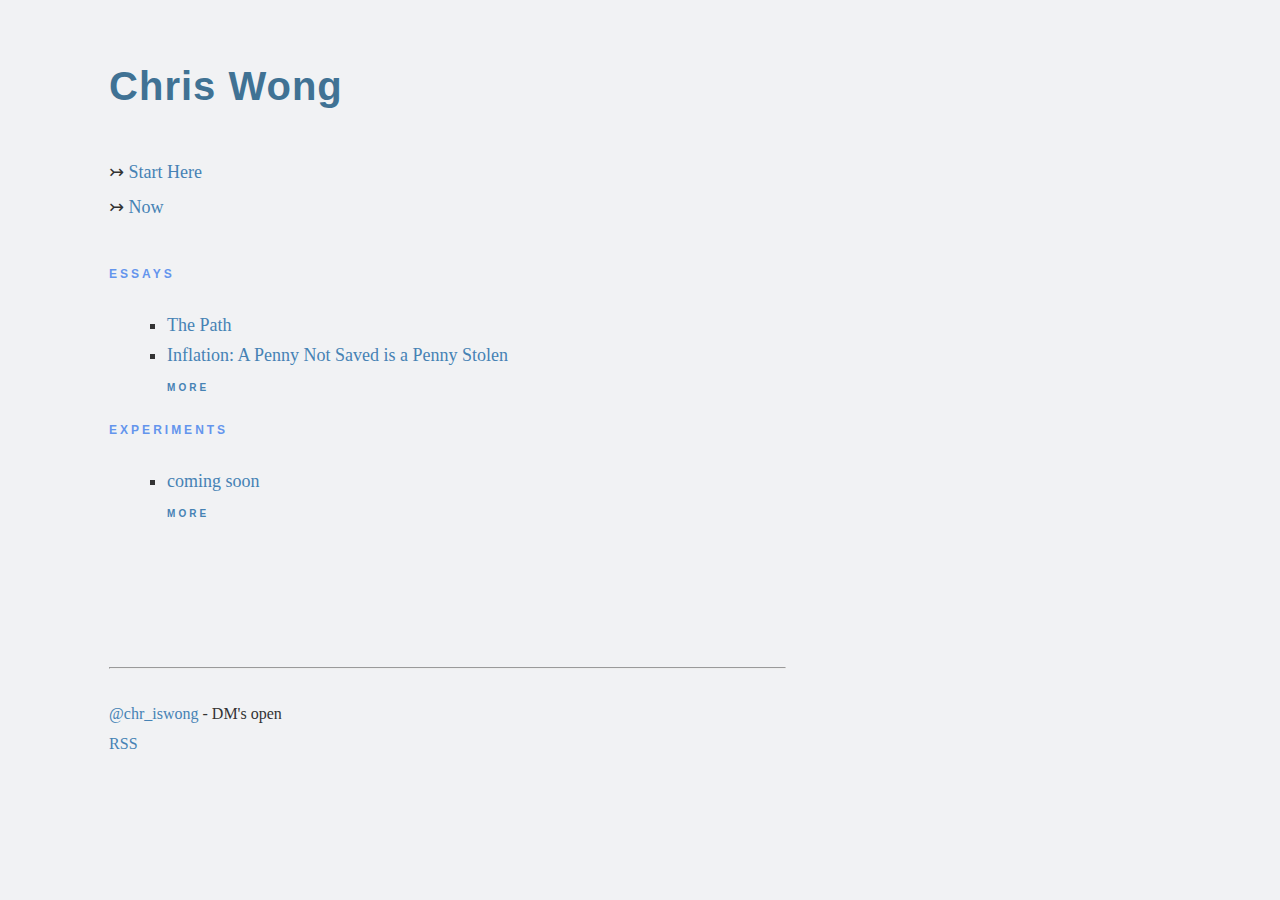
<file: index.html>
<!DOCTYPE html>
<!-- This site was created in Notepad -->
<title>chr.iswong</title>

<!-- Metadata & Icons -->
<meta name="viewport" content="width=device-width, initial-scale=1, maximum-scale=1">
<meta http-equiv="Content-Type" content="text/html; charset=UTF-8" >


<!-- CSS -->
<link rel="stylesheet" type="text/css" href="css/reset.css">
<link rel="stylesheet" type="text/css" href="css/style.css">


</head>
<body>


<div class="wrapper">

<!-- header -->
	<div class="header">
		<h1>Chris Wong</h1>
	</div>

	<div class="pins">
		<p>&#8611 <a href="starthere.html">Start Here</a></p>
		<p>&#8611 <a href="now.html">Now</a></p>
	

	</div>


<!-- essays -->
	<div class="body">
		<h3>Essays</h3>
		<ul class="posts">
      				    	
			<li><a href="thepath.html">The Path</a></li>
			<li><a href="inflation.html">Inflation: A Penny Not Saved is a Penny Stolen</a></li>
			<span class="more"><li style="list-style-type:none"><a href="essays_subindex.html">more</a></li></span>
		</ul>
	</div>



<!-- experiments -->
	<div class="body">
		<h3>Experiments</h3>
		<ul class="posts">
      				    	
			<li><a href="/test.html">coming soon</a></li>
			<span class="more"><li style="list-style-type:none"><a href="experiments_subindex.html">more</a></li></span>
		</ul>
	</div>



</div>

</body>
<div class="footer">
<br><br><br>
	<hr>
	<a href="http://twitter.com/chr_iswong">@chr_iswong</a> - DM's open
	<br>
	<a href="/rssfeed.xml">RSS</a> <br>
</div>
<br><br><br>
</file>
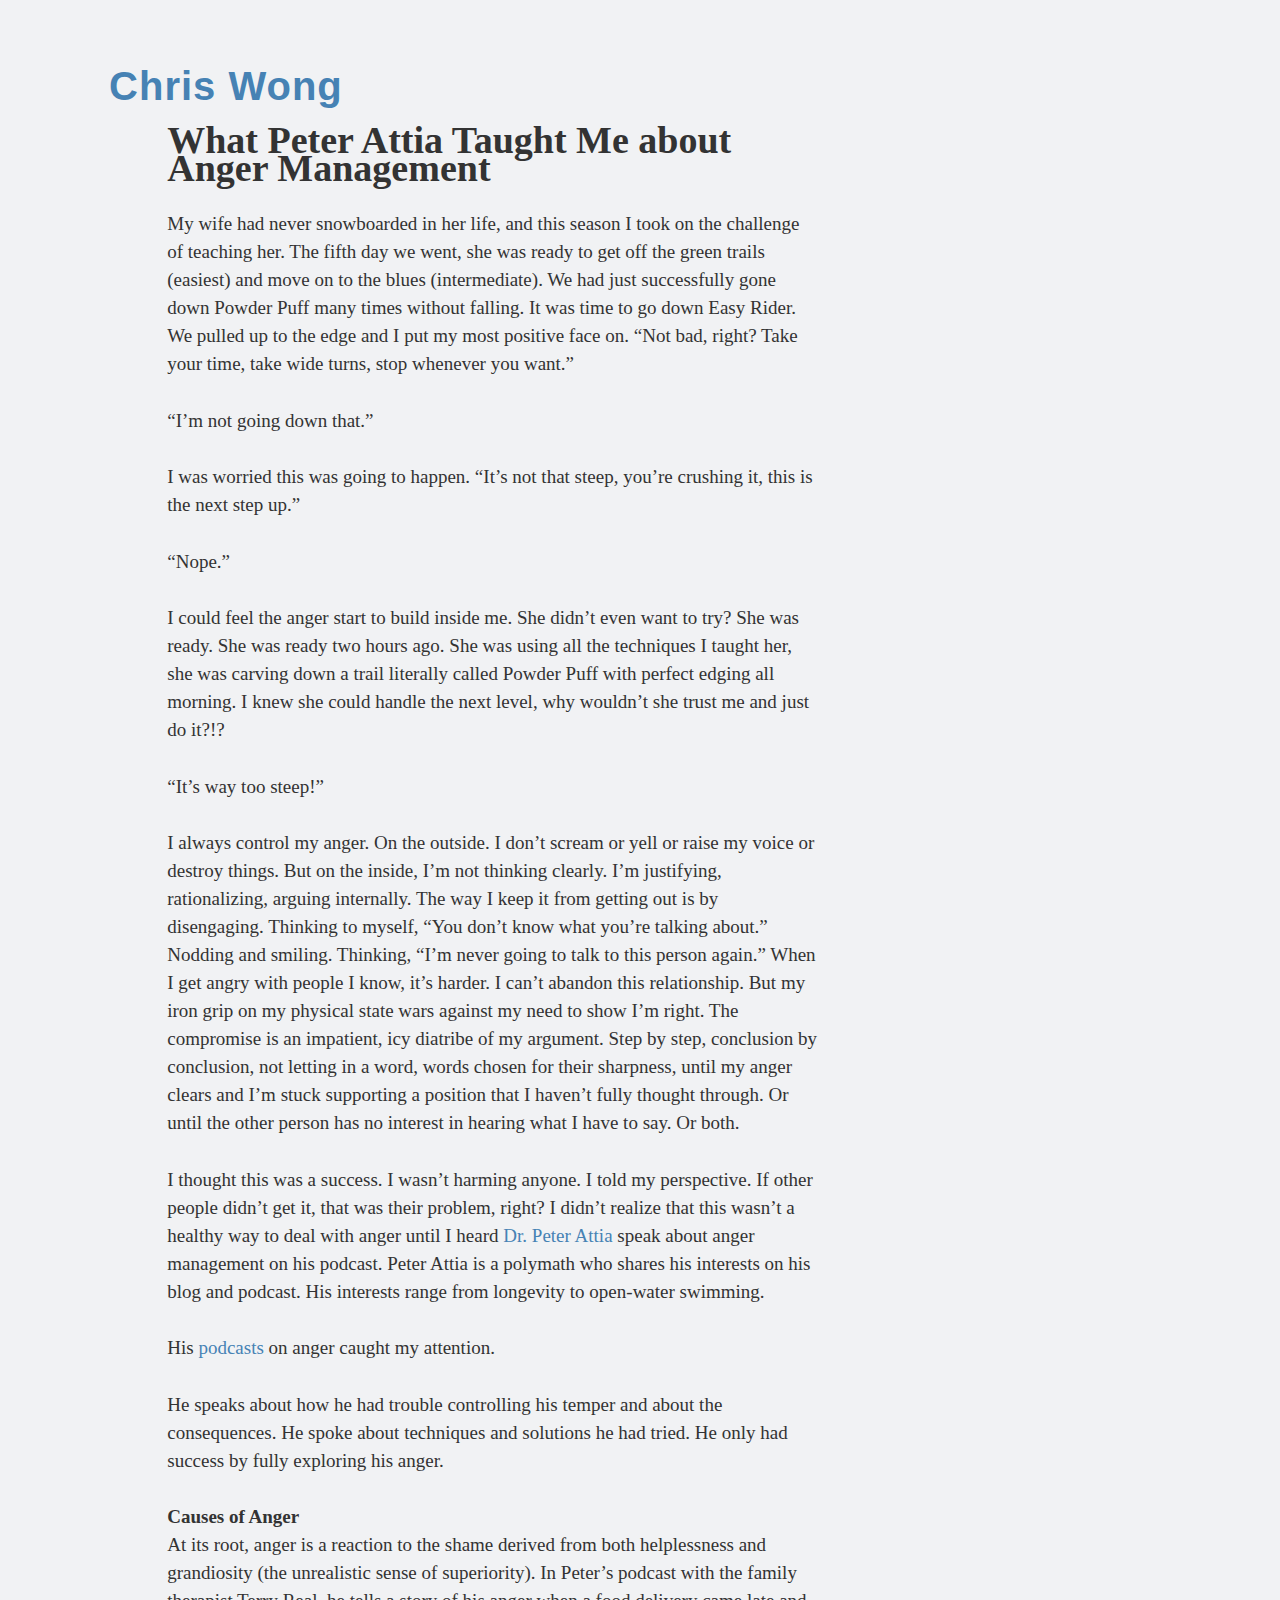
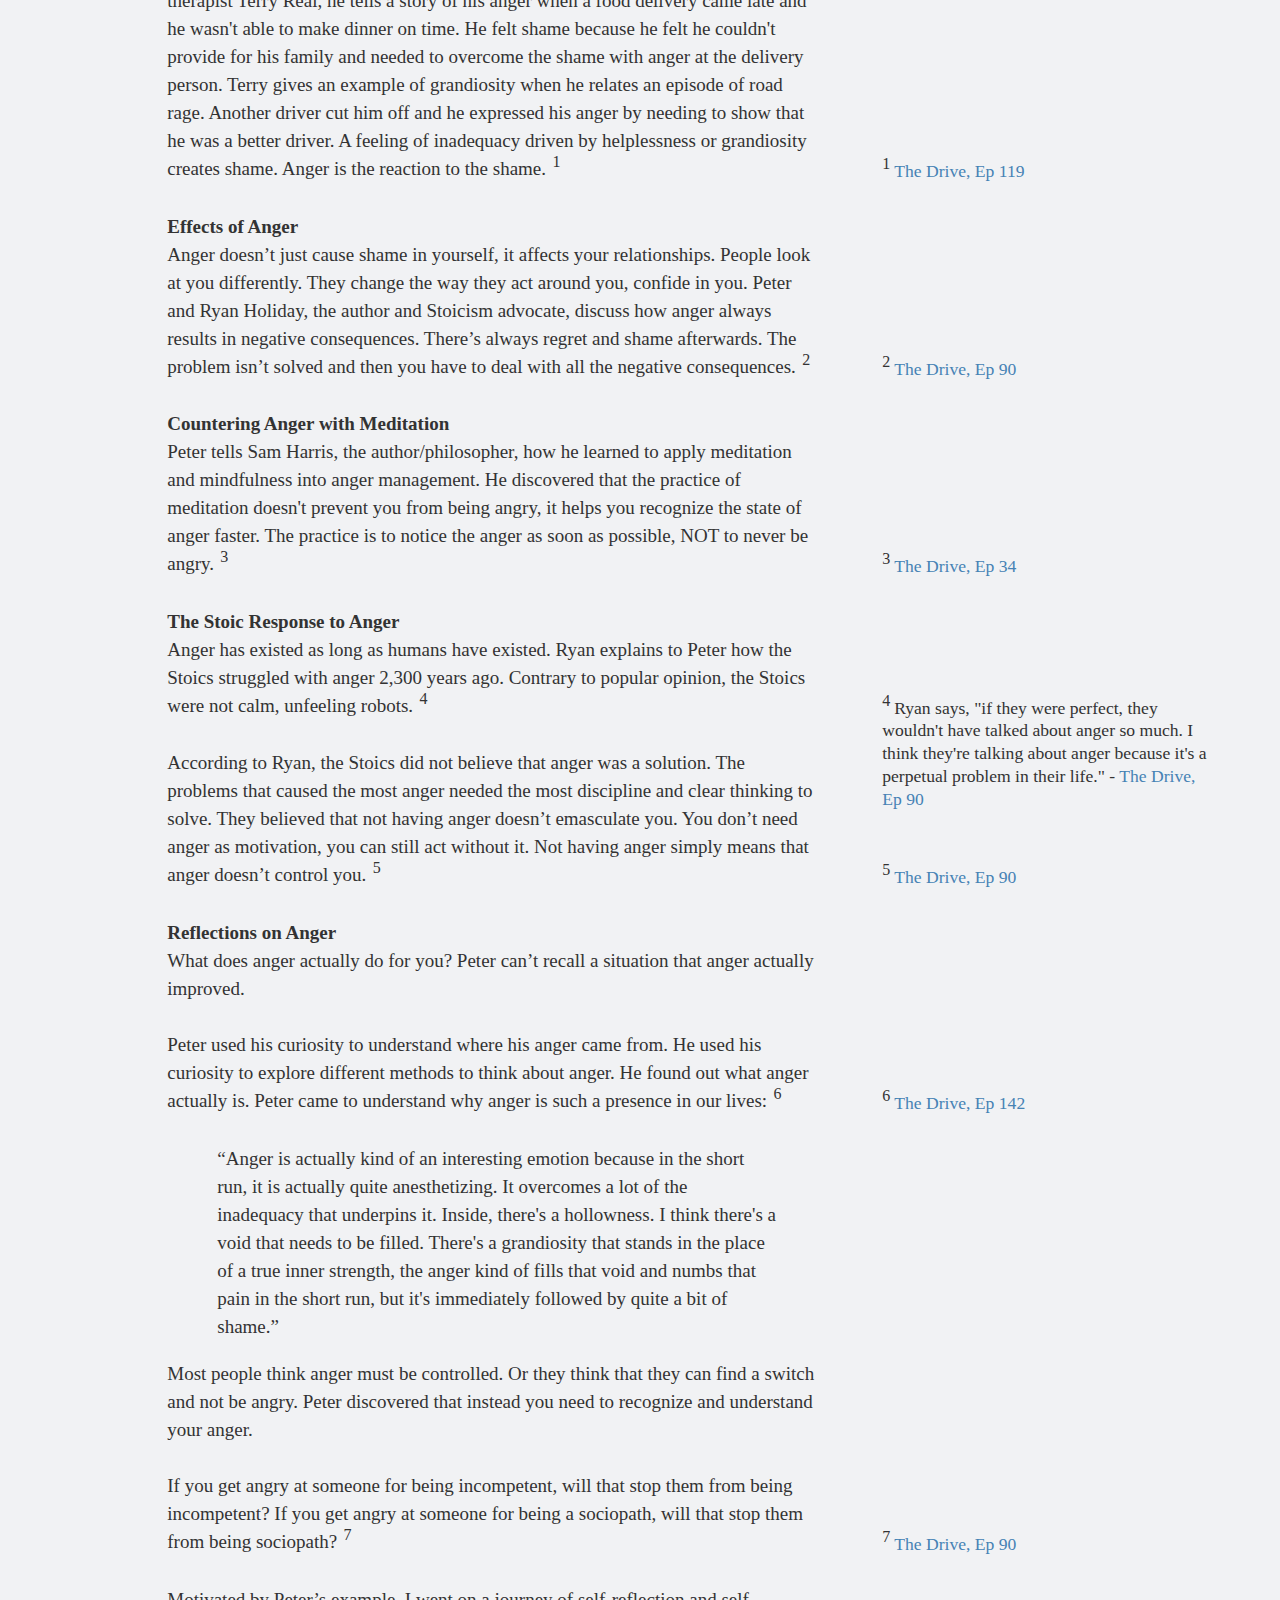
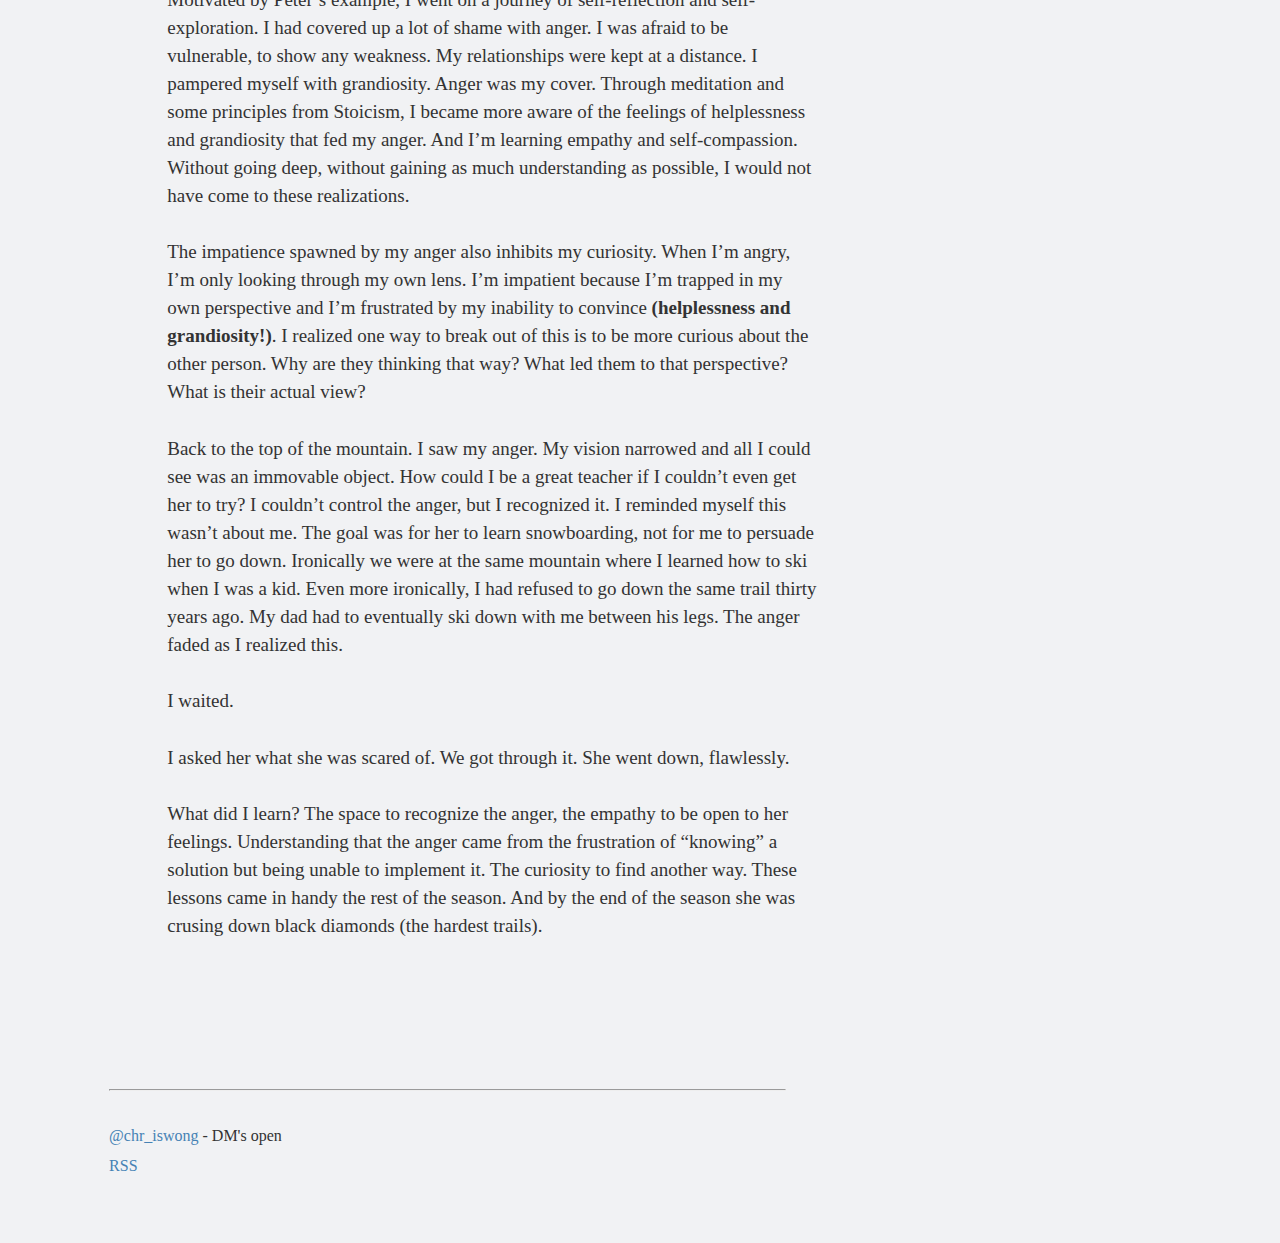
<file: anger.html>
<!DOCTYPE html>
<!-- This site was created in Notepad -->
<title>chr.iswong</title>

<!-- Metadata & Icons -->
<meta name="viewport" content="width=device-width, initial-scale=1, maximum-scale=1">
<meta http-equiv="Content-Type" content="text/html; charset=UTF-8" >


<!-- CSS -->
<link rel="stylesheet" type="text/css" href="/css/reset.css">
<link rel="stylesheet" type="text/css" href="/css/style.css">


</head>
<body>


<div class="wrapper">

<!-- header -->
	<div class="header">
		<h1><a href="/">Chris Wong</a></h1>
		<p></p><p></p>
	</div>

<div class="body">
<article>
<h1>What Peter Attia Taught Me about Anger Management</h1>
<p><p>

	My wife had never snowboarded in her life, and this season I took on the challenge of teaching her.  The fifth day we went, she was ready to get off the green trails (easiest) and move on to the blues (intermediate).  We had just successfully gone down Powder Puff many times without falling.  It was time to go down Easy Rider.  We pulled up to the edge and I put my most positive face on.  “Not bad, right?  Take your time, take wide turns, stop whenever you want.”  
<p>
	“I’m not going down that.”
	<p>	
	I was worried this was going to happen.  “It’s not that steep, you’re crushing it, this is the next step up.”
	<p>	
	“Nope.”
	<p>	
	I could feel the anger start to build inside me.  She didn’t even want to try?  She was ready.  She was ready two hours ago.  She was using all the techniques I taught her, she was carving down a trail literally called Powder Puff with perfect edging all morning.  I knew she could handle the next level, why wouldn’t she trust me and just do it?!?
	<p>	
	“It’s way too steep!”
	<p>	
	I always control my anger.  On the outside.  I don’t scream or yell or raise my voice or destroy things.  But on the inside, I’m not thinking clearly.  I’m justifying, rationalizing, arguing internally.  The way I keep it from getting out is by disengaging.  Thinking to myself, “You don’t know what you’re talking about.”  Nodding and smiling.  Thinking, “I’m never going to talk to this person again.”  When I get angry with people I know, it’s harder.  I can’t abandon this relationship.  But my iron grip on my physical state wars against my need to show I’m right.  The compromise is an impatient, icy diatribe of my argument.  Step by step, conclusion by conclusion, not letting in a word, words chosen for their sharpness, until my anger clears and I’m stuck supporting a position that I haven’t fully thought through.  Or until the other person has no interest in hearing what I have to say.  Or both.
	<p>	
	I thought this was a success.  I wasn’t harming anyone.  I told my perspective.  If other people didn’t get it, that was their problem, right?  I didn’t realize that this wasn’t a healthy way to deal with anger until I heard <a href="https://peterattiamd.com/start-here/" target="_blank">Dr. Peter Attia</a> speak about anger management on his podcast.  Peter Attia is a polymath who shares his interests on his blog and podcast.  His interests range from longevity to open-water swimming.  
	<p>	
	His <a href="https://peterattiamd.com/podcast/" target="_blank"> podcasts</a> on anger caught my attention.
	<p>	
	He speaks about how he had trouble controlling his temper and about the consequences.  He spoke about techniques and solutions he had tried.  He only had success by fully exploring his anger.  
<p>
<b>Causes of Anger</b>	
<br>
	At its root, anger is a reaction to the shame derived from both helplessness and grandiosity (the unrealistic sense of superiority).  In Peter’s podcast with the family therapist Terry Real, he tells a story of his anger when a food delivery came late and he wasn't able to make dinner on time.  He felt shame because he felt he couldn't provide for his family and needed to overcome the shame with anger at the delivery person.  Terry gives an example of grandiosity when he relates an episode of road rage.  Another driver cut him off and he expressed his anger by needing to show that he was a better driver.  A feeling of inadequacy driven by helplessness or grandiosity creates shame.  Anger is the reaction to the shame.
	<label for="sn-anger-119-1" class="margin-toggle sidenote-number"></label>
	<input type="checkbox" id="sn-anger-119-1" class="margin-toggle"/>
	<span class="sidenote"><a href="https://peterattiamd.com/terryreal/" target="_blank">The Drive, Ep 119</a></span>
	<p>
<b>Effects of Anger</b>
<br>
Anger doesn’t just cause shame in yourself, it affects your relationships.  People look at you differently.  They change the way they act around you, confide in you.  Peter and Ryan Holiday, the author and Stoicism advocate, discuss how anger always results in negative consequences.  There’s always regret and shame afterwards.  The problem isn’t solved and then you have to deal with all the negative consequences.
<label for="sn-anger-90-1" class="margin-toggle sidenote-number"></label>
<input type="checkbox" id="sn-anger-90-1" class="margin-toggle"/>
<span class="sidenote"><a href="https://peterattiamd.com/ryanholiday/" target="_blank">The Drive, Ep 90</a></span>
<p>
<b>Countering Anger with Meditation</b>
<br>
Peter tells Sam Harris, the author/philosopher, how he learned to apply meditation and mindfulness into anger management.  He discovered that the practice of meditation doesn't prevent you from being angry, it helps you recognize the state of anger faster.  The practice is to notice the anger as soon as possible, NOT to never be angry.
<label for="sn-anger-34-1" class="margin-toggle sidenote-number"></label>
<input type="checkbox" id="sn-anger-34-1" class="margin-toggle"/>
<span class="sidenote"><a href="https://peterattiamd.com/samharris/" target="_blank">The Drive, Ep 34</a></span>

<p>
<b>The Stoic Response to Anger</b>
<br>
Anger has existed as long as humans have existed.  Ryan explains to Peter how the Stoics struggled with anger 2,300 years ago.  Contrary to popular opinion, the Stoics were not calm, unfeeling robots.  
<label for="sn-anger-stoics" class="margin-toggle sidenote-number"></label>
<input type="checkbox" id="sn-anger-stoics" class="margin-toggle"/>
<span class="sidenote">Ryan says, "if they were perfect, they wouldn't have talked about anger so much.  I think they're talking about anger because it's a perpetual problem in their life." - <a href="https://peterattiamd.com/ryanholiday/" target="_blank">The Drive, Ep 90</a></span>
<p>
According to Ryan, the Stoics did not believe that anger was a solution.  The problems that caused the most anger needed the most discipline and clear thinking to solve.  They believed that not having anger doesn’t emasculate you.  You don’t need anger as motivation, you can still act without it.  Not having anger simply means that anger doesn’t control you.
<label for="sn-anger-90-2" class="margin-toggle sidenote-number"></label>
<input type="checkbox" id="sn-anger-90-2" class="margin-toggle"/>
<span class="sidenote"><a href="https://peterattiamd.com/ryanholiday/" target="_blank">The Drive, Ep 90</a></span>
<p>
<b>Reflections on Anger</b>
<br>
What does anger actually do for you?  Peter can’t recall a situation that anger actually improved.
<p>
Peter used his curiosity to understand where his anger came from.  He used his curiosity to explore different methods to think about anger.  He found out what anger actually is.  Peter came to understand why anger is such a presence in our lives:	
<label for="sn-anger-142-1" class="margin-toggle sidenote-number"></label>
<input type="checkbox" id="sn-anger-142-1" class="margin-toggle"/>
<span class="sidenote"><a href="https://peterattiamd.com/robertabbott/" target="_blank">The Drive, Ep 142</a></span>
<p>
<blockquote>
“Anger is actually kind of an interesting emotion because in the short run, it is actually quite anesthetizing. It overcomes a lot of the inadequacy that underpins it. Inside, there's a hollowness. I think there's a void that needs to be filled. There's a grandiosity that stands in the place of a true inner strength, the anger kind of fills that void and numbs that pain in the short run, but it's immediately followed by quite a bit of shame.”

</blockquote>
<p>
Most people think anger must be controlled.  Or they think that they can find a switch and not be angry.  Peter discovered that instead you need to recognize and understand your anger.
<p>
If you get angry at someone for being incompetent, will that stop them from being incompetent?  If you get angry at someone for being a sociopath, will that stop them from being sociopath?
<label for="sn-anger-90-3" class="margin-toggle sidenote-number"></label>
<input type="checkbox" id="sn-anger-90-3" class="margin-toggle"/>
<span class="sidenote"><a href="https://peterattiamd.com/ryanholiday/" target="_blank">The Drive, Ep 90</a></span>
<p>
Motivated by Peter’s example, I went on a journey of self-reflection and self-exploration.  I had covered up a lot of shame with anger.  I was afraid to be vulnerable, to show any weakness.  My relationships were kept at a distance.  I pampered myself with grandiosity.  Anger was my cover.  Through meditation and some principles from Stoicism, I became more aware of the feelings of helplessness and grandiosity that fed my anger.  And I’m learning empathy and self-compassion.  Without going deep, without gaining as much understanding as possible, I would not have come to these realizations.
<p>
The impatience spawned by my anger also inhibits my curiosity.  When I’m angry, I’m only looking through my own lens.  I’m impatient because I’m trapped in my own perspective and I’m frustrated by my inability to convince <b>(helplessness and grandiosity!)</b>.  I realized one way to break out of this is to be more curious about the other person.  Why are they thinking that way?  What led them to that perspective?  What is their actual view?
<p>
Back to the top of the mountain.  I saw my anger.  My vision narrowed and all I could see was an immovable object.  How could I be a great teacher if I couldn’t even get her to try?  I couldn’t control the anger, but I recognized it.  I reminded myself this wasn’t about me.  The goal was for her to learn snowboarding, not for me to persuade her to go down.  Ironically we were at the same mountain where I learned how to ski when I was a kid.  Even more ironically, I had refused to go down the same trail thirty years ago.  My dad had to eventually ski down with me between his legs.  The anger faded as I realized this.
<p>
I waited.
<p>
I asked her what she was scared of.  We got through it.  She went down, flawlessly.
<p>
What did I learn?  The space to recognize the anger, the empathy to be open to her feelings.  Understanding that the anger came from the frustration of “knowing” a solution but being unable to implement it.  The curiosity to find another way.  These lessons came in handy the rest of the season.  And by the end of the season she was crusing down black diamonds (the hardest trails). 



<p>
 

</article>
</div>


</div>

</body>
<div class="footer">
<br><br><br>
	<hr>
	<a href="http://twitter.com/chr_iswong">@chr_iswong</a> - DM's open
	<br>
	<a href="/rssfeed.xml">RSS</a> <br>
</div>
<br><br><br>
</file>
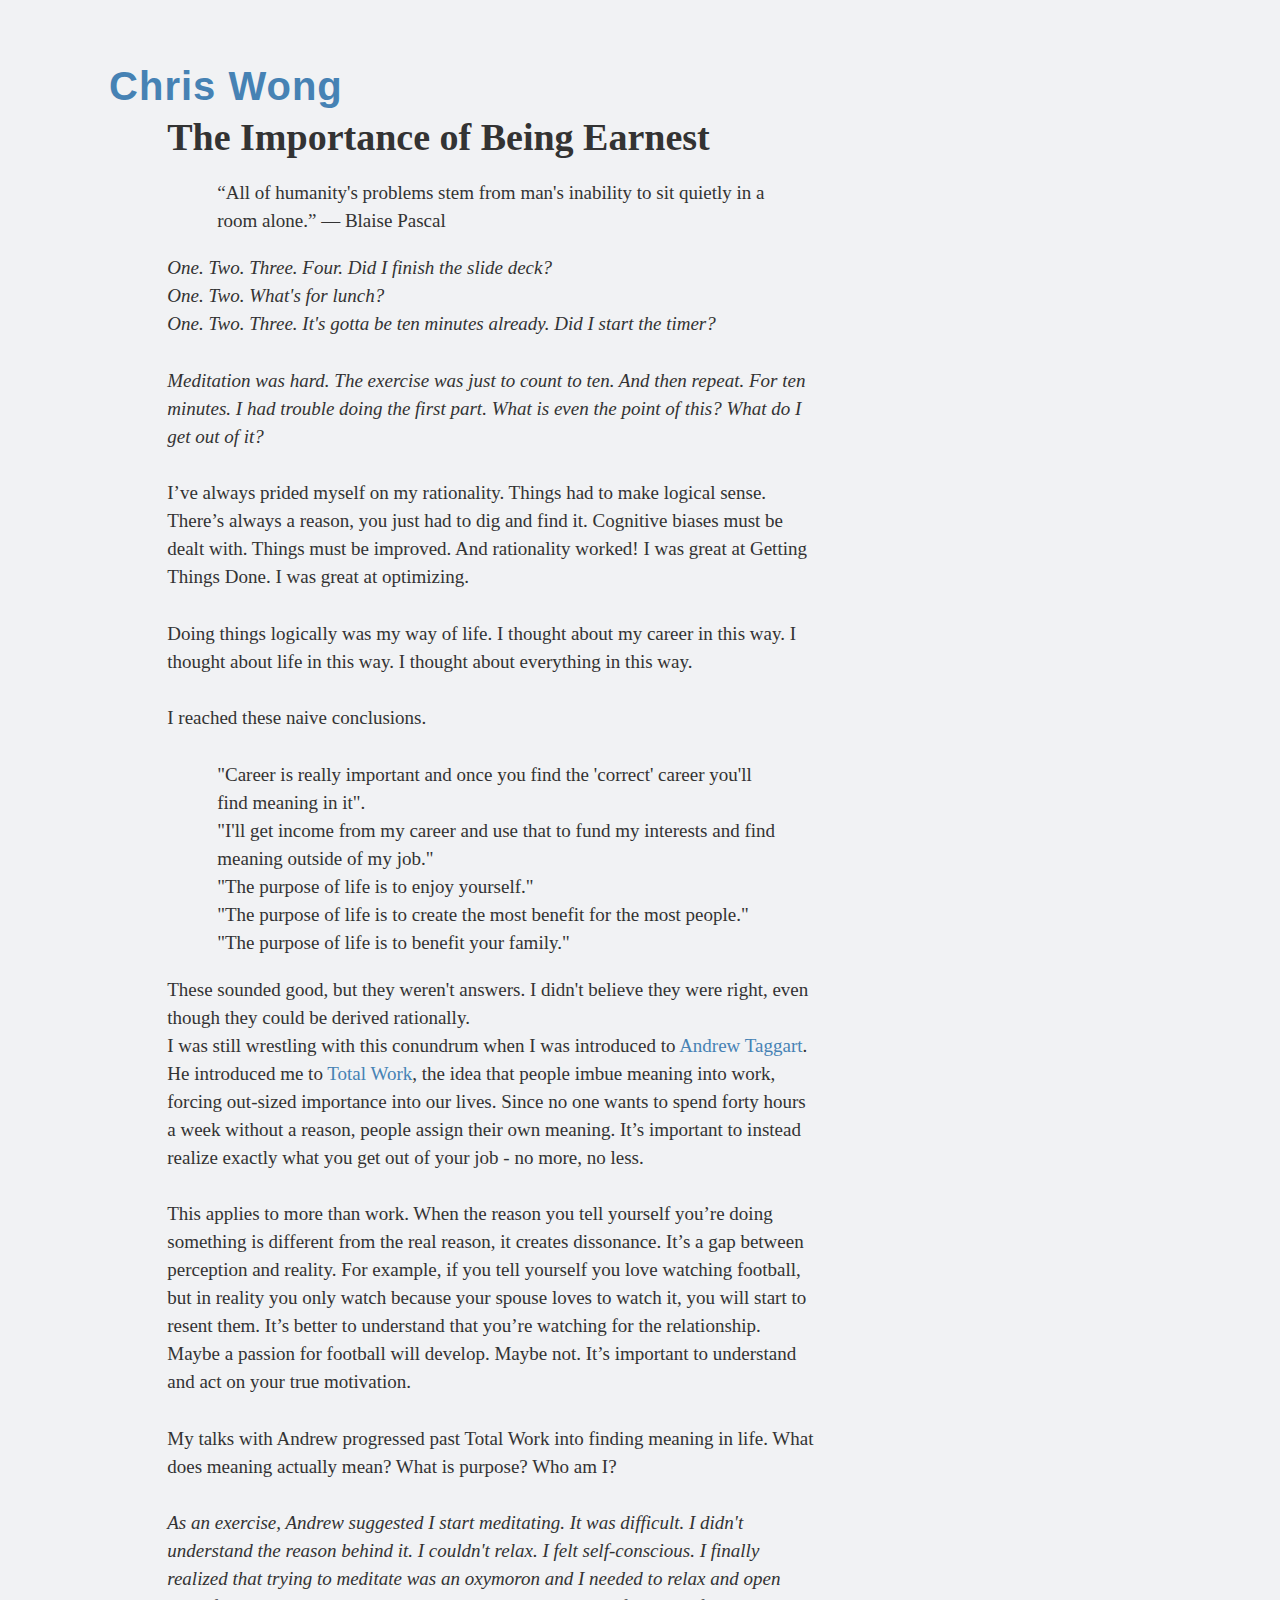
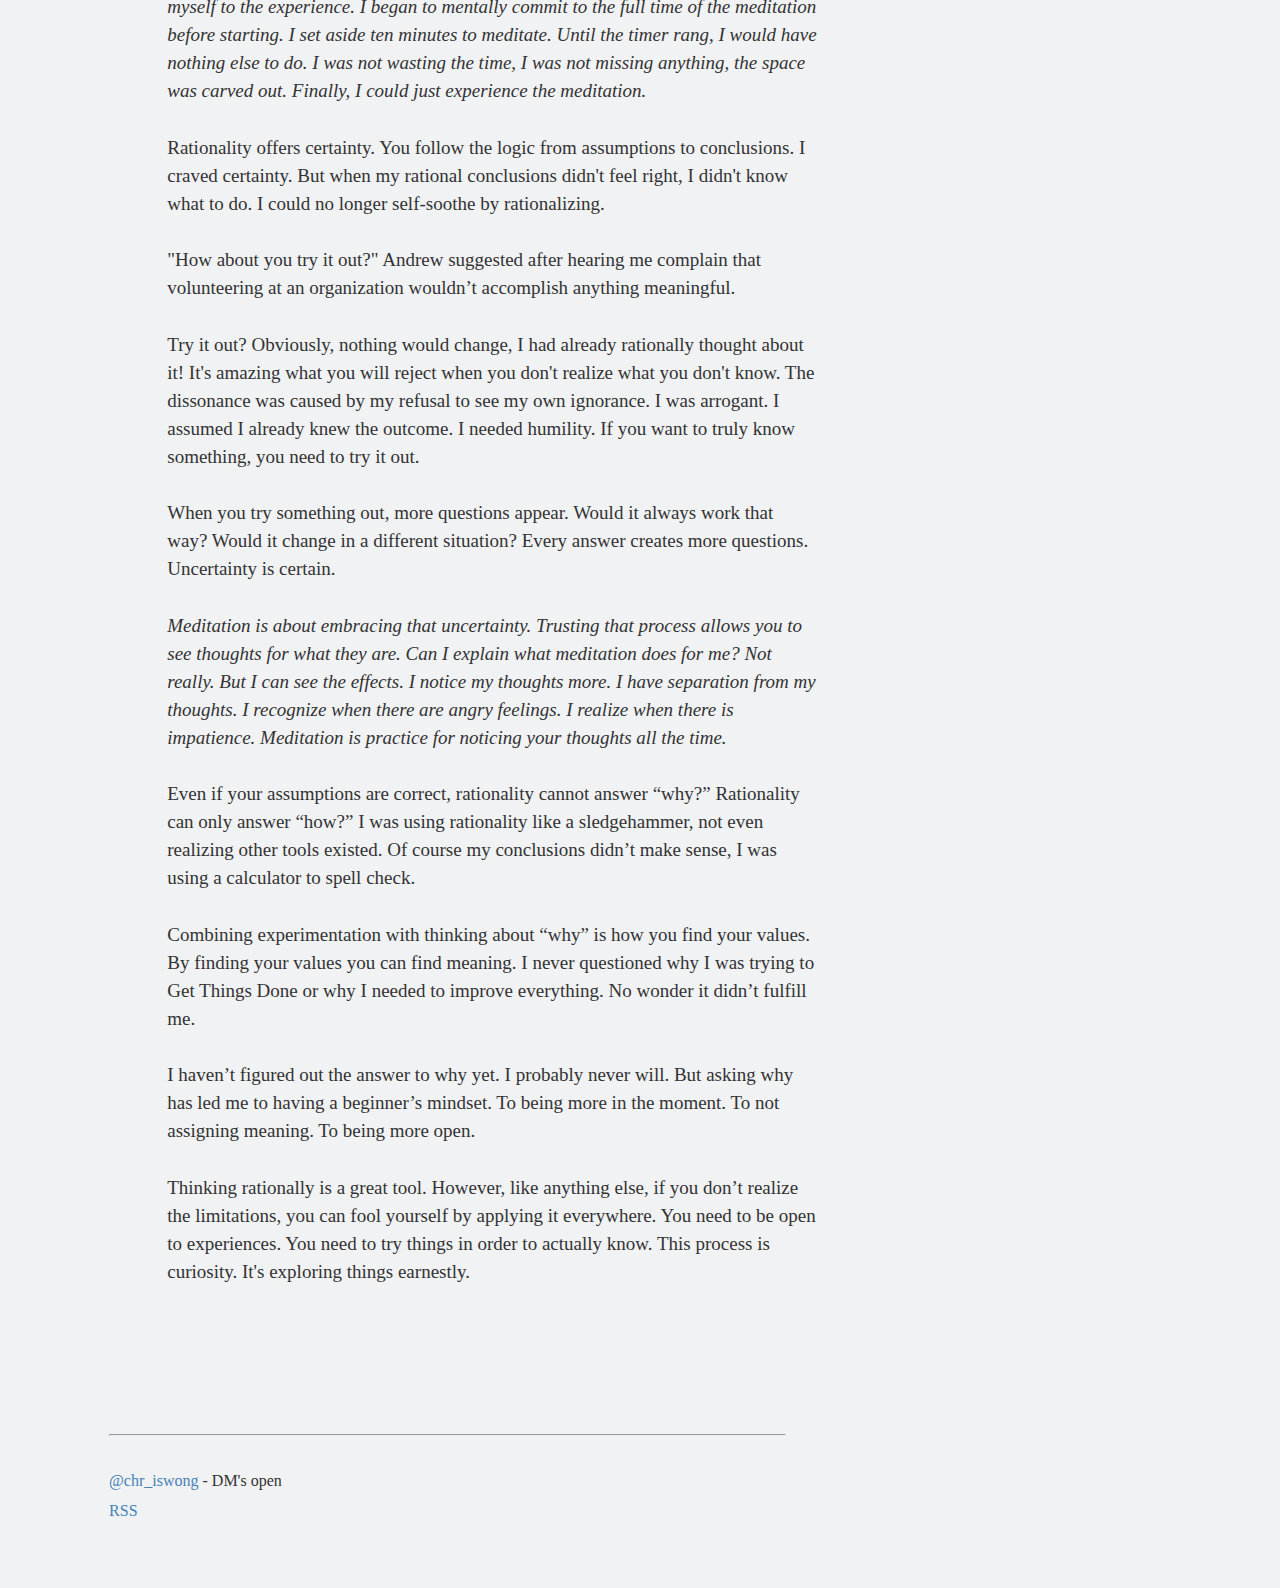
<file: earnest.html>
<!DOCTYPE html>
<!-- This site was created in Notepad -->
<title>chr.iswong</title>

<!-- Metadata & Icons -->
<meta name="viewport" content="width=device-width, initial-scale=1, maximum-scale=1">
<meta http-equiv="Content-Type" content="text/html; charset=UTF-8" >


<!-- CSS -->
<link rel="stylesheet" type="text/css" href="/css/reset.css">
<link rel="stylesheet" type="text/css" href="/css/style.css">


</head>
<body>


<div class="wrapper">

<!-- header -->
	<div class="header">
		<h1><a href="/">Chris Wong</a></h1>
	</div>

<div class="body">
<article>
<h1>The Importance of Being Earnest</h1>
<p><p>
<blockquote>
	“All of humanity's problems stem from man's inability to sit quietly in a room alone.” ― Blaise Pascal
</blockquote>
	
<i>
<p>
	One.  Two.  Three.  Four.  Did I finish the slide deck?
<br>
	One.  Two.  What's for lunch?
<br>
	One.  Two.  Three.  It's gotta be ten minutes already.  Did I start the timer?
</p>	
</i>
<p>
<i>
	Meditation was hard.  The exercise was just to count to ten.  And then repeat.  For ten minutes.  I had trouble doing the first part.  What is even the point of this?  What do I get out of it?
</i>
<p>
	I’ve always prided myself on my rationality.  Things had to make logical sense.  There’s always a reason, you just had to dig and find it.  Cognitive biases must be dealt with.  Things must be improved.  And rationality worked!  I was great at Getting Things Done.  I was great at optimizing.
	<p>	
	Doing things logically was my way of life.  I thought about my career in this way.  I thought about life in this way.  I thought about everything in this way.
	<p>
	I reached these naive conclusions.
<blockquote>
<p></p>
	"Career is really important and once you find the 'correct' career you'll find meaning in it".  
	<br>	
	"I'll get income from my career and use that to fund my interests and find meaning outside of my job."  
	<br>	
	"The purpose of life is to enjoy yourself."
	<br>
	"The purpose of life is to create the most benefit for the most people."
	<br>
	"The purpose of life is to benefit your family."
	<br>
</blockquote>	
	These sounded good, but they weren't answers.  I didn't believe they were right, even though they could be derived rationally.
	<p>
	I was still wrestling with this conundrum when I was introduced to <a href="https://andrewjtaggart.com/" target="_blank" rel="noreferrer noopener">Andrew Taggart</a>.  He introduced me to <a href="https://andrewjtaggart.substack.com/" target="_blank">Total Work</a>, the idea that people imbue meaning into work, forcing out-sized importance into our lives.  Since no one wants to spend forty hours a week without a reason, people assign their own meaning.  It’s important to instead realize exactly what you get out of your job - no more, no less.
	<p>
	This applies to more than work.  When the reason you tell yourself you’re doing something is different from the real reason, it creates dissonance.  It’s a gap between perception and reality.  For example, if you tell yourself you love watching football, but in reality you only watch because your spouse loves to watch it, you will start to resent them.  It’s better to understand that you’re watching for the relationship.  Maybe a passion for football will develop.  Maybe not.  It’s important to understand and act on your true motivation.
	<p>
	My talks with Andrew progressed past Total Work into finding meaning in life.  What does meaning actually mean?  What is purpose?  Who am I?
	<p>
	<i>
	As an exercise, Andrew suggested I start meditating.  It was difficult.  I didn't understand the reason behind it.  I couldn't relax.  I felt self-conscious.  I finally realized that trying to meditate was an oxymoron and I needed to relax and open myself to the experience.  I began to mentally commit to the full time of the meditation before starting.  I set aside ten minutes to meditate.  Until the timer rang, I would have nothing else to do.  I was not wasting the time, I was not missing anything, the space was carved out.  Finally, I could just experience the meditation.
</i>
	<p>
	Rationality offers certainty.  You follow the logic from assumptions to conclusions.  I craved certainty.  But when my rational conclusions didn't feel right, I didn't know what to do.  I could no longer self-soothe by rationalizing.
	<p>
	"How about you try it out?" Andrew suggested after hearing me complain that volunteering at an organization wouldn’t accomplish anything meaningful.
	<p>
	Try it out?  Obviously, nothing would change, I had already rationally thought about it!  It's amazing what you will reject when you don't realize what you don't know.  The dissonance was caused by my refusal  to see my own ignorance.  I was arrogant. I assumed I already knew the outcome.  I needed humility.  If you want to truly know something, you need to try it out.
	<p>
	When you try something out, more questions appear.  Would it always work that way?  Would it change in a different situation?  Every answer creates more questions.  Uncertainty is certain.
	<p>
<i>
	Meditation is about embracing that uncertainty.  Trusting that process allows you to see thoughts for what they are.  Can I explain what meditation does for me?  Not really.  But I can see the effects.  I notice my thoughts more.  I have separation from my thoughts.  I recognize when there are angry feelings.  I realize when there is impatience.  Meditation is practice for noticing your thoughts all the time.
</i>		
	<p>
	Even if your assumptions are correct, rationality cannot answer “why?”  Rationality can only answer “how?”  I was using rationality like a sledgehammer, not even realizing other tools existed.  Of course my conclusions didn’t make sense, I was using a calculator to spell check.
	<p>
	Combining experimentation with thinking about “why” is how you find your values.  By finding your values you can find meaning.  I never questioned why I was trying to Get Things Done or why I needed to improve everything.  No wonder it didn’t fulfill me.  
	<p>
	I haven’t figured out the answer to why yet.  I probably never will.  But asking why has led me to having a beginner’s mindset.  To being more in the moment.  To not assigning meaning.  To being more open.
	<p>
	Thinking rationally is a great tool.  However, like anything else, if you don’t realize the limitations, you can fool yourself by applying it everywhere.  You need to be open to experiences.  You need to try things in order to actually know.  This process is curiosity.  It's exploring things earnestly.

</article>
</div>


</div>

</body>
<div class="footer">
<br><br><br>
	<hr>
	<a href="http://twitter.com/chr_iswong">@chr_iswong</a> - DM's open
	<br>
	<a href="/rssfeed.xml">RSS</a> <br>
</div>
<br><br><br>
</file>
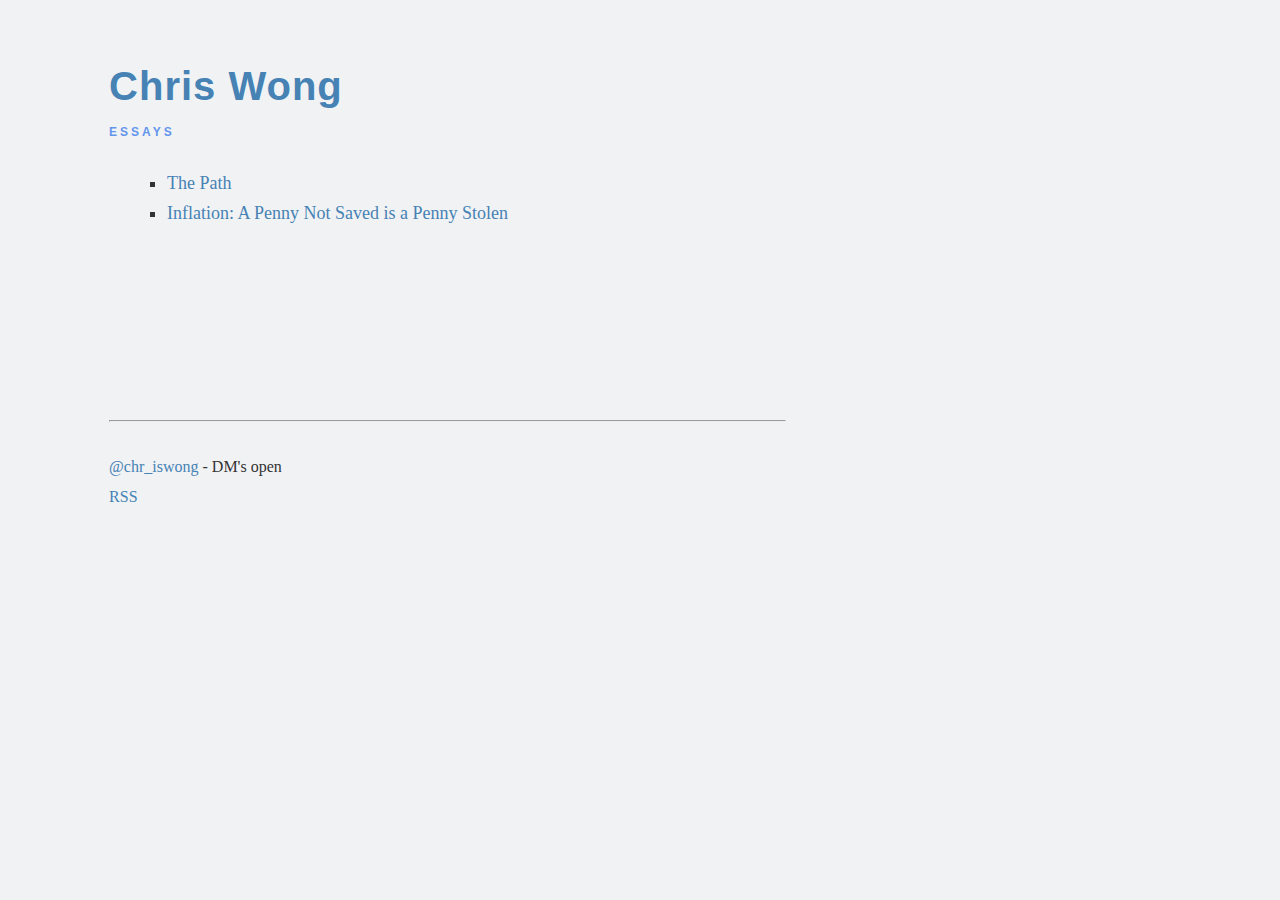
<file: essays_subindex.html>
<!DOCTYPE html>
<title>ESSAYS</title>

<!-- Metadata & Icons -->
<meta name="viewport" content="width=device-width, initial-scale=1, maximum-scale=1">
<meta http-equiv="Content-Type" content="text/html; charset=UTF-8" >

<!-- CSS -->
<link rel="stylesheet" type="text/css" href="css/reset.css">
<link rel="stylesheet" type="text/css" href="css/style.css">

</head>
<body>

<!-- header -->
<div class="wrapper">

	<div class="header">
		<h1><a href="/">Chris Wong</a></h1>
	</div>

	<!-- essays -->
	<div class="body">
		<h3>Essays</h3>
		<ul class="posts">
			
				<li><a href="thepath.html">The Path</a></li>
				<li><a href="inflation.html">Inflation: A Penny Not Saved is a Penny Stolen</a></li>

			
		  	
		</ul>
	</div>
</div>

</body>

<br><br><br>
<div class="footer">
<br><br><br>
	<hr>
	<a href="http://twitter.com/chr_iswong">@chr_iswong</a> - DM's open
	<br>
	<a href="/rssfeed.xml">RSS</a> <br>
</div>
<br><br><br>
</file>
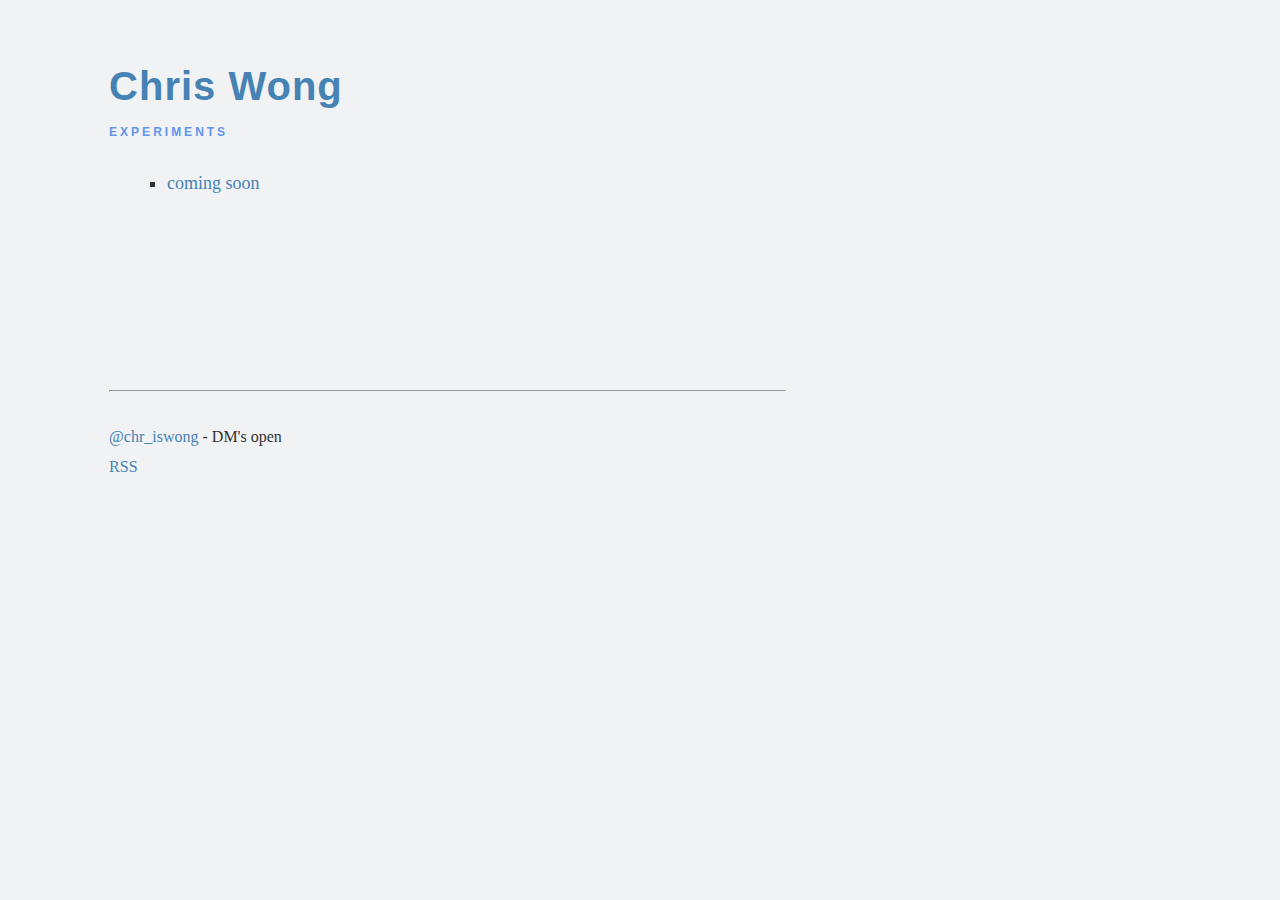
<file: experiments_subindex.html>
<!DOCTYPE html>
<title>EXPERIMENTS</title>

<!-- Metadata & Icons -->
<meta name="viewport" content="width=device-width, initial-scale=1, maximum-scale=1">
<meta http-equiv="Content-Type" content="text/html; charset=UTF-8" >

<!-- CSS -->
<link rel="stylesheet" type="text/css" href="css/reset.css">
<link rel="stylesheet" type="text/css" href="css/style.css">

</head>
<body>

<!-- header -->
<div class="wrapper">

	<div class="header">
		<h1><a href="/">Chris Wong</a></h1>
	</div>

	<!-- experiments -->
	<div class="body">
		<h3>Experiments</h3>
		<ul class="posts">
			
				<li><a href="/content/experiment1.html">coming soon</a></li>

			
		  	
		</ul>
	</div>
</div>

</body>

<br><br><br>
<div class="footer">
<br><br><br>
	<hr>
	<a href="http://twitter.com/chr_iswong">@chr_iswong</a> - DM's open
	<br>
	<a href="/rssfeed.xml">RSS</a> <br>
</div>
<br><br><br>
</file>
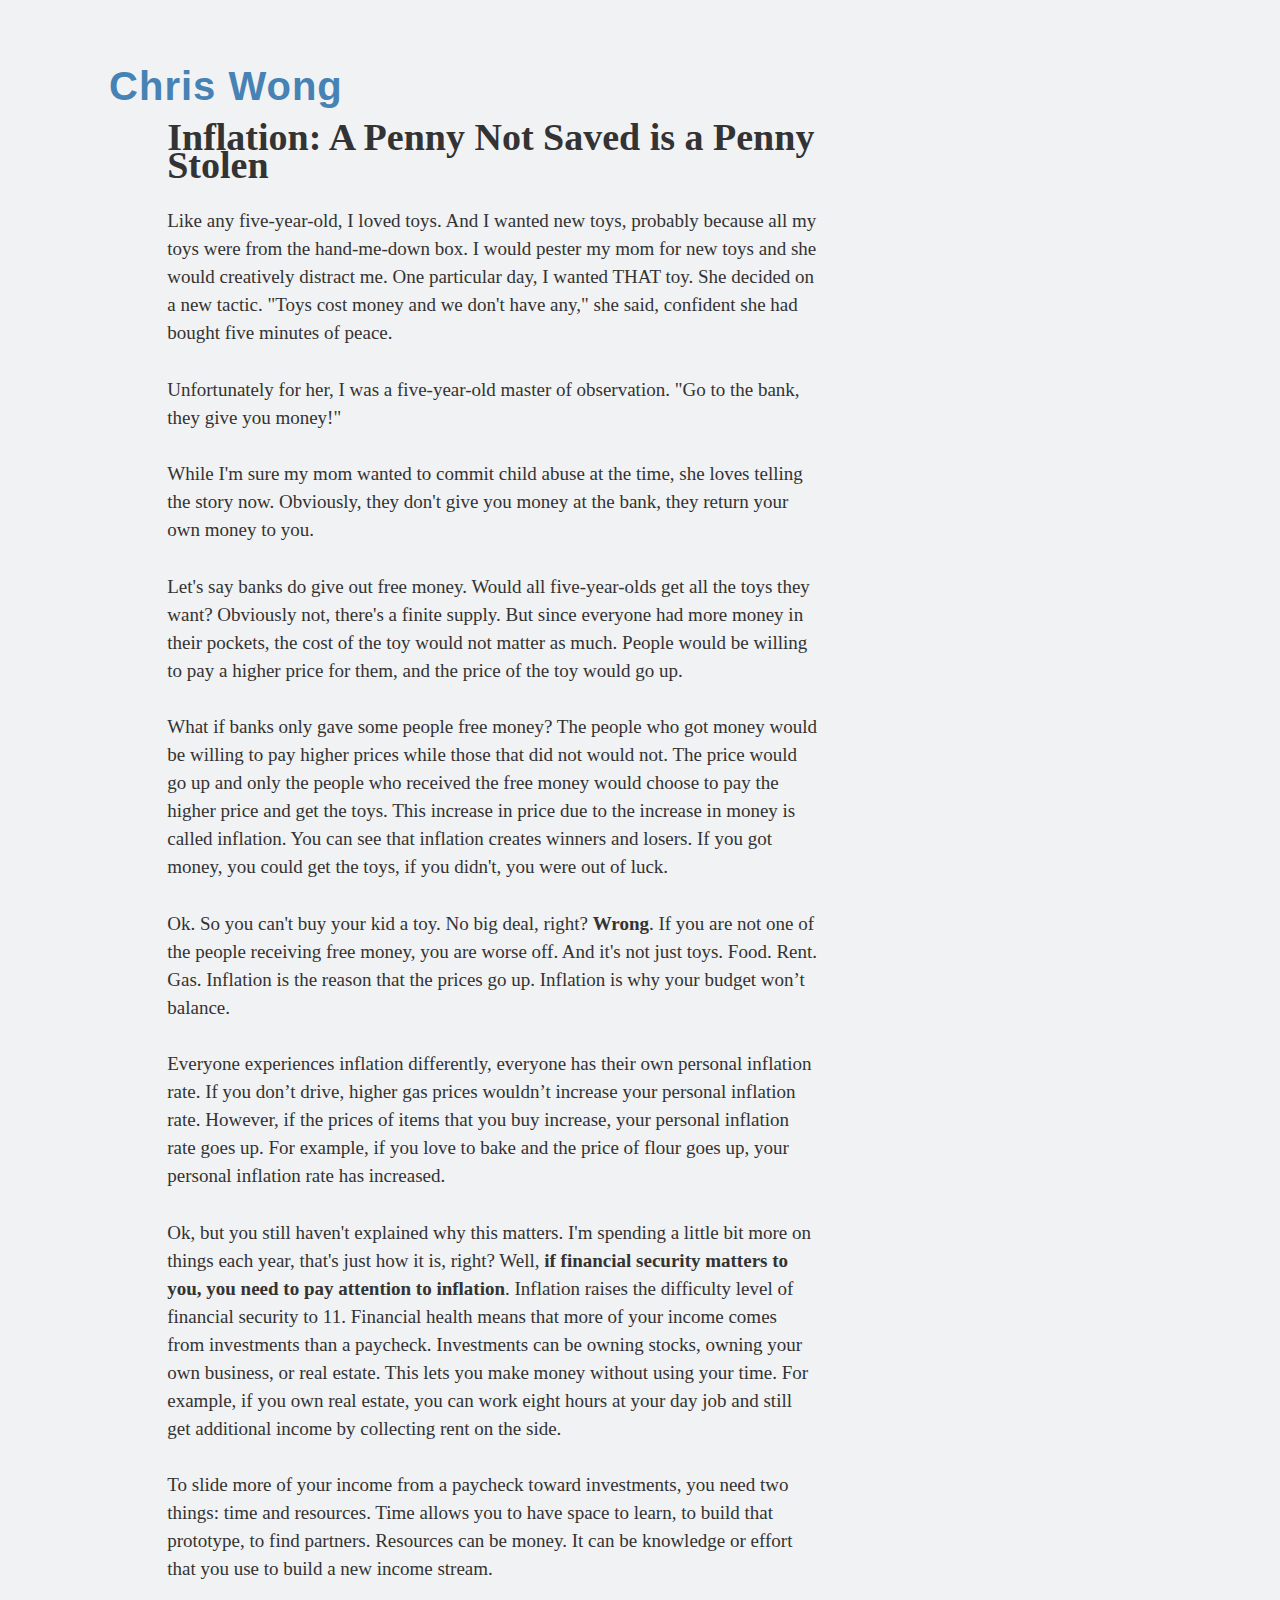
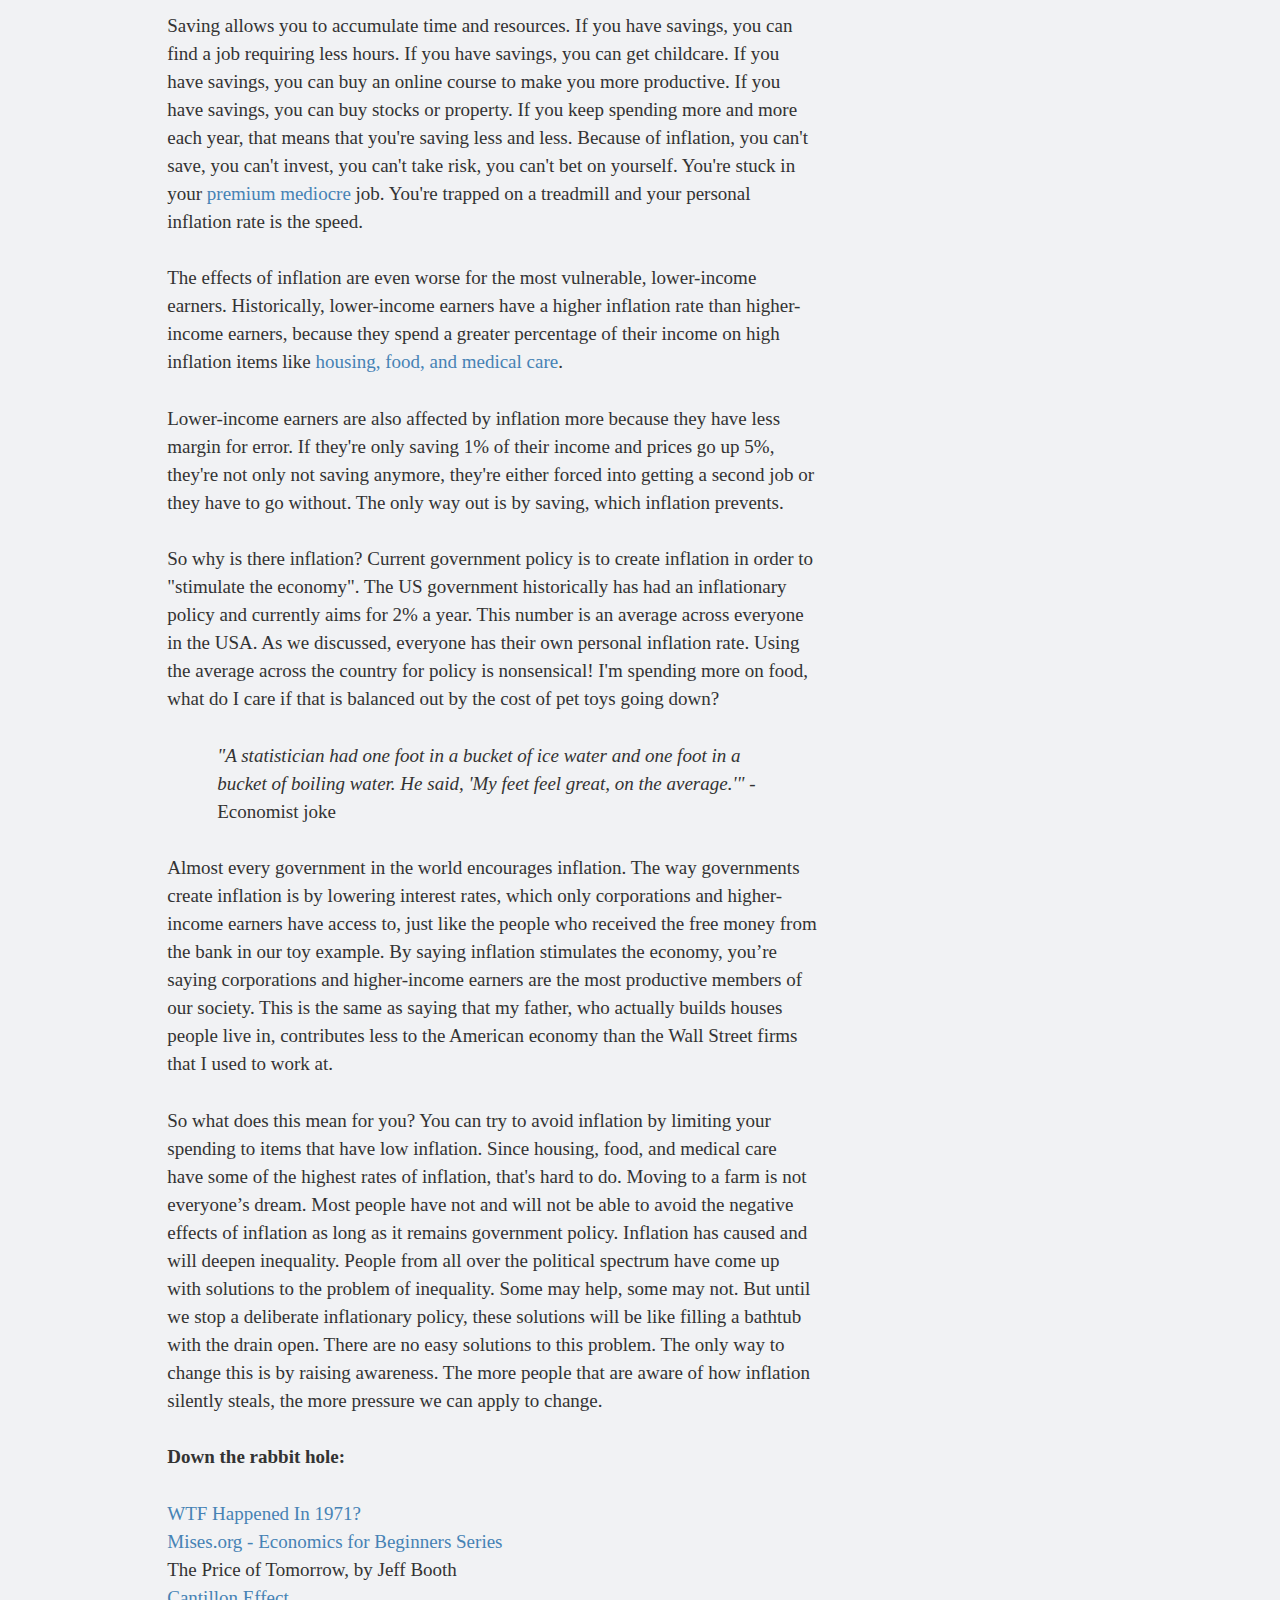
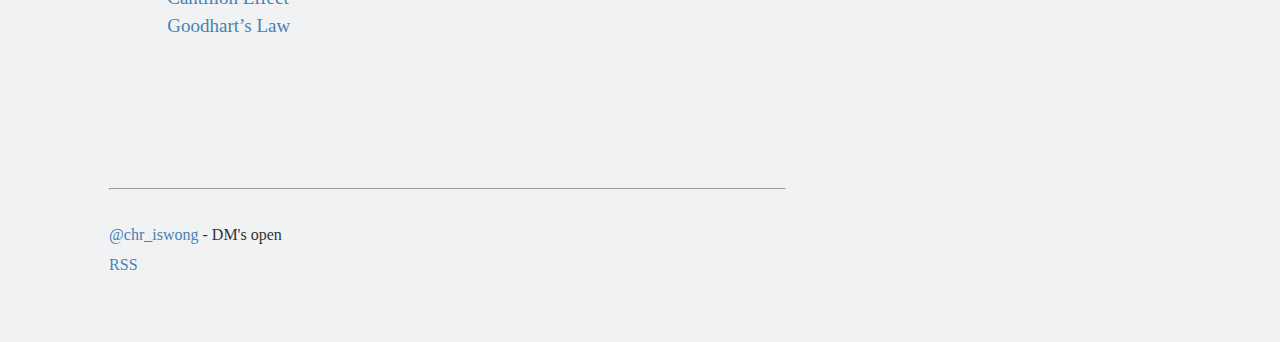
<file: inflation.html>
<!DOCTYPE html>
<!-- This site was created in Notepad -->
<title>chr.iswong</title>

<!-- Metadata & Icons -->
<meta name="viewport" content="width=device-width, initial-scale=1, maximum-scale=1">
<meta http-equiv="Content-Type" content="text/html; charset=UTF-8" >


<!-- CSS -->
<link rel="stylesheet" type="text/css" href="/css/reset.css">
<link rel="stylesheet" type="text/css" href="/css/style.css">


</head>
<body>


<div class="wrapper">

<!-- header -->
	<div class="header">
		<h1><a href="/">Chris Wong</a></h1>
	</div>

<div class="body">
<article>
<h1>Inflation: A Penny Not Saved is a Penny Stolen</h1>
<p><p>
Like any five-year-old, I loved toys.  And I wanted new toys, probably because all my toys were from the hand-me-down box.  I would pester my mom for new toys and she would creatively distract me.  One particular day, I wanted THAT toy.  She decided on a new tactic.  "Toys cost money and we don't have any," she said, confident she had bought five minutes of peace. 
<p><p>
Unfortunately for her, I was a five-year-old master of observation.  "Go to the bank, they give you money!"
<p><p>
While I'm sure my mom wanted to commit child abuse at the time, she loves telling the story now.  Obviously, they don't give you money at the bank, they return your own money to you. 
<p><p>
Let's say banks do give out free money.  Would all five-year-olds get all the toys they want?  Obviously not, there's a finite supply.  But since everyone had more money in their pockets, the cost of the toy would not matter as much.  People would be willing to pay a higher price for them, and the price of the toy would go up.
<p><p>
What if banks only gave some people free money?  The people who got money would be willing to pay higher prices while those that did not would not.  The price would go up and only the people who received the free money would choose to pay the higher price and get the toys.  This increase in price due to the increase in money is called inflation.  You can see that inflation creates winners and losers.  If you got money, you could get the toys, if you didn't, you were out of luck.
<p><p>
Ok.  So you can't buy your kid a toy.  No big deal, right?  <b>Wrong</b>.  If you are not one of the people receiving free money, you are worse off.  And it's not just toys.  Food.  Rent.  Gas.  Inflation is the reason that the prices go up.  Inflation is why your budget won’t balance.
<p><p>
Everyone experiences inflation differently, everyone has their own personal inflation rate.  If you don’t drive, higher gas prices wouldn’t increase your personal inflation rate.  However, if the prices of items that you buy increase, your personal inflation rate goes up.  For example, if you love to bake and the price of flour goes up, your personal inflation rate has increased.  
<p><p>
Ok, but you still haven't explained why this matters.  I'm spending a little bit more on things each year, that's just how it is, right?  Well, <b>if financial security matters to you, you need to pay attention to inflation</b>.  Inflation raises the difficulty level of financial security to 11.  Financial health means that more of your income comes from investments than a paycheck.  Investments can be owning stocks, owning your own business, or real estate.  This lets you make money without using your time.  For example, if you own real estate, you can work eight hours at your day job and still get additional income by collecting rent on the side.
<p><p>
To slide more of your income from a paycheck toward investments, you need two things: time and resources.  Time allows you to have space to learn, to build that prototype, to find partners.  Resources can be money.  It can be knowledge or effort that you use to build a new income stream.
<p><p>
Saving allows you to accumulate time and resources.  If you have savings, you can find a job requiring less hours.  If you have savings, you can get childcare.  If you have savings, you can buy an online course to make you more productive.  If you have savings, you can buy stocks or property.  If you keep spending more and more each year, that means that you're saving less and less.  Because of inflation, you can't save, you can't invest, you can't take risk, you can't bet on yourself.  You're stuck in your <a href="https://www.ribbonfarm.com/2017/08/17/the-premium-mediocre-life-of-maya-millennial/" target="_blank">premium mediocre</a> job.  You're trapped on a treadmill and your personal inflation rate is the speed.  
<p><p>
The effects of inflation are even worse for the most vulnerable, lower-income earners.  Historically, lower-income earners have a higher inflation rate than higher-income earners, because they spend a greater percentage of their income on high inflation items like <a href="https://kottke.org/plus/misc/images/price-changes-graph.jpg" target="_blank">housing, food, and medical care</a>.
<p><p>
Lower-income earners are also affected by inflation more because they have less margin for error.  If they're only saving 1% of their income and prices go up 5%, they're not only not saving anymore, they're either forced into getting a second job or they have to go without.  The only way out is by saving, which inflation prevents.
<p><p>
So why is there inflation?  Current government policy is to create inflation in order to "stimulate the economy".  The US government historically has had an inflationary policy and currently aims for 2% a year.  This number is an average across everyone in the USA.  As we discussed, everyone has their own personal inflation rate.  Using the average across the country for policy is nonsensical!  I'm spending more on food, what do I care if that is balanced out by the cost of pet toys going down?  
<p><p>
<blockquote>
<i>"A statistician had one foot in a bucket of ice water and one foot in a bucket of boiling water. He said, 'My feet feel great, on the average.'"</i> - Economist joke
</blockquote>
<p><p>
Almost every government in the world encourages inflation.  The way governments create inflation is by lowering interest rates, which only corporations and higher-income earners have access to, just like the people who received the free money from the bank in our toy example.  By saying inflation stimulates the economy, you’re saying corporations and higher-income earners are the most productive members of our society.  This is the same as saying that my father, who actually builds houses people live in, contributes less to the American economy than the Wall Street firms that I used to work at.  
<p><p>
So what does this mean for you?  You can try to avoid inflation by limiting your spending to items that have low inflation.  Since housing, food, and medical care have some of the highest rates of inflation, that's hard to do.  Moving to a farm is not everyone’s dream.  Most people have not and will not be able to avoid the negative effects of inflation as long as it remains government policy.  Inflation has caused and will deepen inequality.  People from all over the political spectrum have come up with solutions to the problem of inequality.  Some may help, some may not.  But until we stop a deliberate inflationary policy, these solutions will be like filling a bathtub with the drain open.  There are no easy solutions to this problem.  The only way to change this is by raising awareness.  The more people that are aware of how inflation silently steals, the more pressure we can apply to change.
<p><p>
<b>Down the rabbit hole:</b>
<p><p>

<a href="wtfhappenedin1971.com">WTF Happened In 1971?</a>
<br>
<a href="https://mises.org/economics-beginners">Mises.org - Economics for Beginners Series</a>
<br>
The Price of Tomorrow, by Jeff Booth
<br>
<a href="https://fee.org/articles/the-cantillon-effect-because-of-inflation-we-re-financing-the-financiers/">Cantillon Effect</a>
<br>
<a href="https://towardsdatascience.com/unintended-consequences-and-goodharts-law-68d60a94705c">Goodhart’s Law</a>

</article>
</div>


</div>

</body>
<div class="footer">
<br><br><br>
	<hr>
	<a href="http://twitter.com/chr_iswong">@chr_iswong</a> - DM's open
	<br>
	<a href="/rssfeed.xml">RSS</a> <br>
</div>
<br><br><br>
</file>
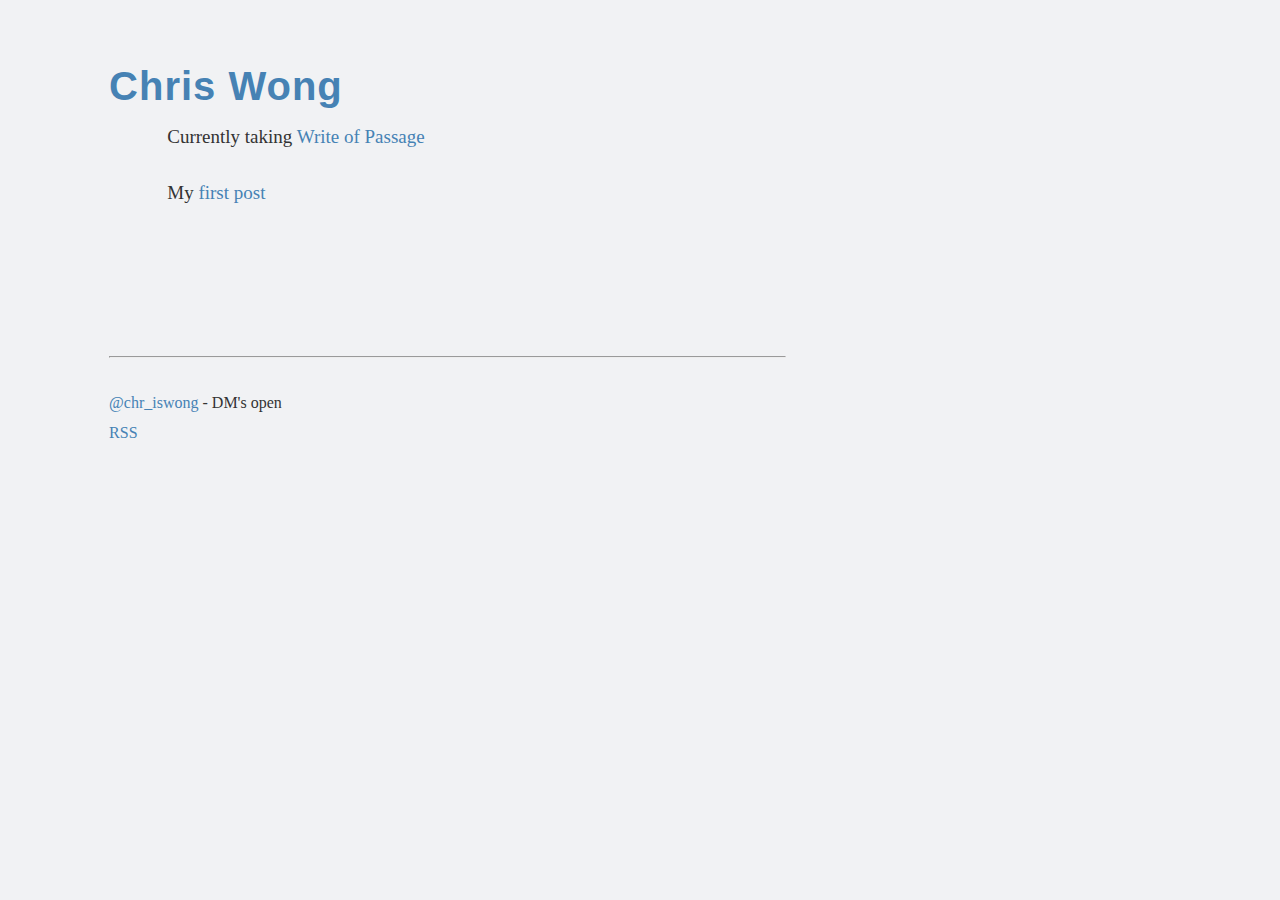
<file: now.html>
<!DOCTYPE html>
<!-- This site was created in Notepad -->
<title>chr.iswong</title>

<!-- Metadata & Icons -->
<meta name="viewport" content="width=device-width, initial-scale=1, maximum-scale=1">
<meta http-equiv="Content-Type" content="text/html; charset=UTF-8" >


<!-- CSS -->
<link rel="stylesheet" type="text/css" href="/css/reset.css">
<link rel="stylesheet" type="text/css" href="/css/style.css">


</head>
<body>


<div class="wrapper">

<!-- header -->
	<div class="header">
		<h1><a href="/">Chris Wong</a></h1>
	</div>

<div class="body">
<article>
Currently taking <a href="https://writeofpassage.school/">Write of Passage</a>
<p><p>
My <a href="thepath.html">first post</a>

</article>
</div>


</div>

</body>
<div class="footer">
<br><br><br>
	<hr>
	<a href="http://twitter.com/chr_iswong">@chr_iswong</a> - DM's open
	<br>
	<a href="/rssfeed.xml">RSS</a> <br>
</div>
<br><br><br>
</file>
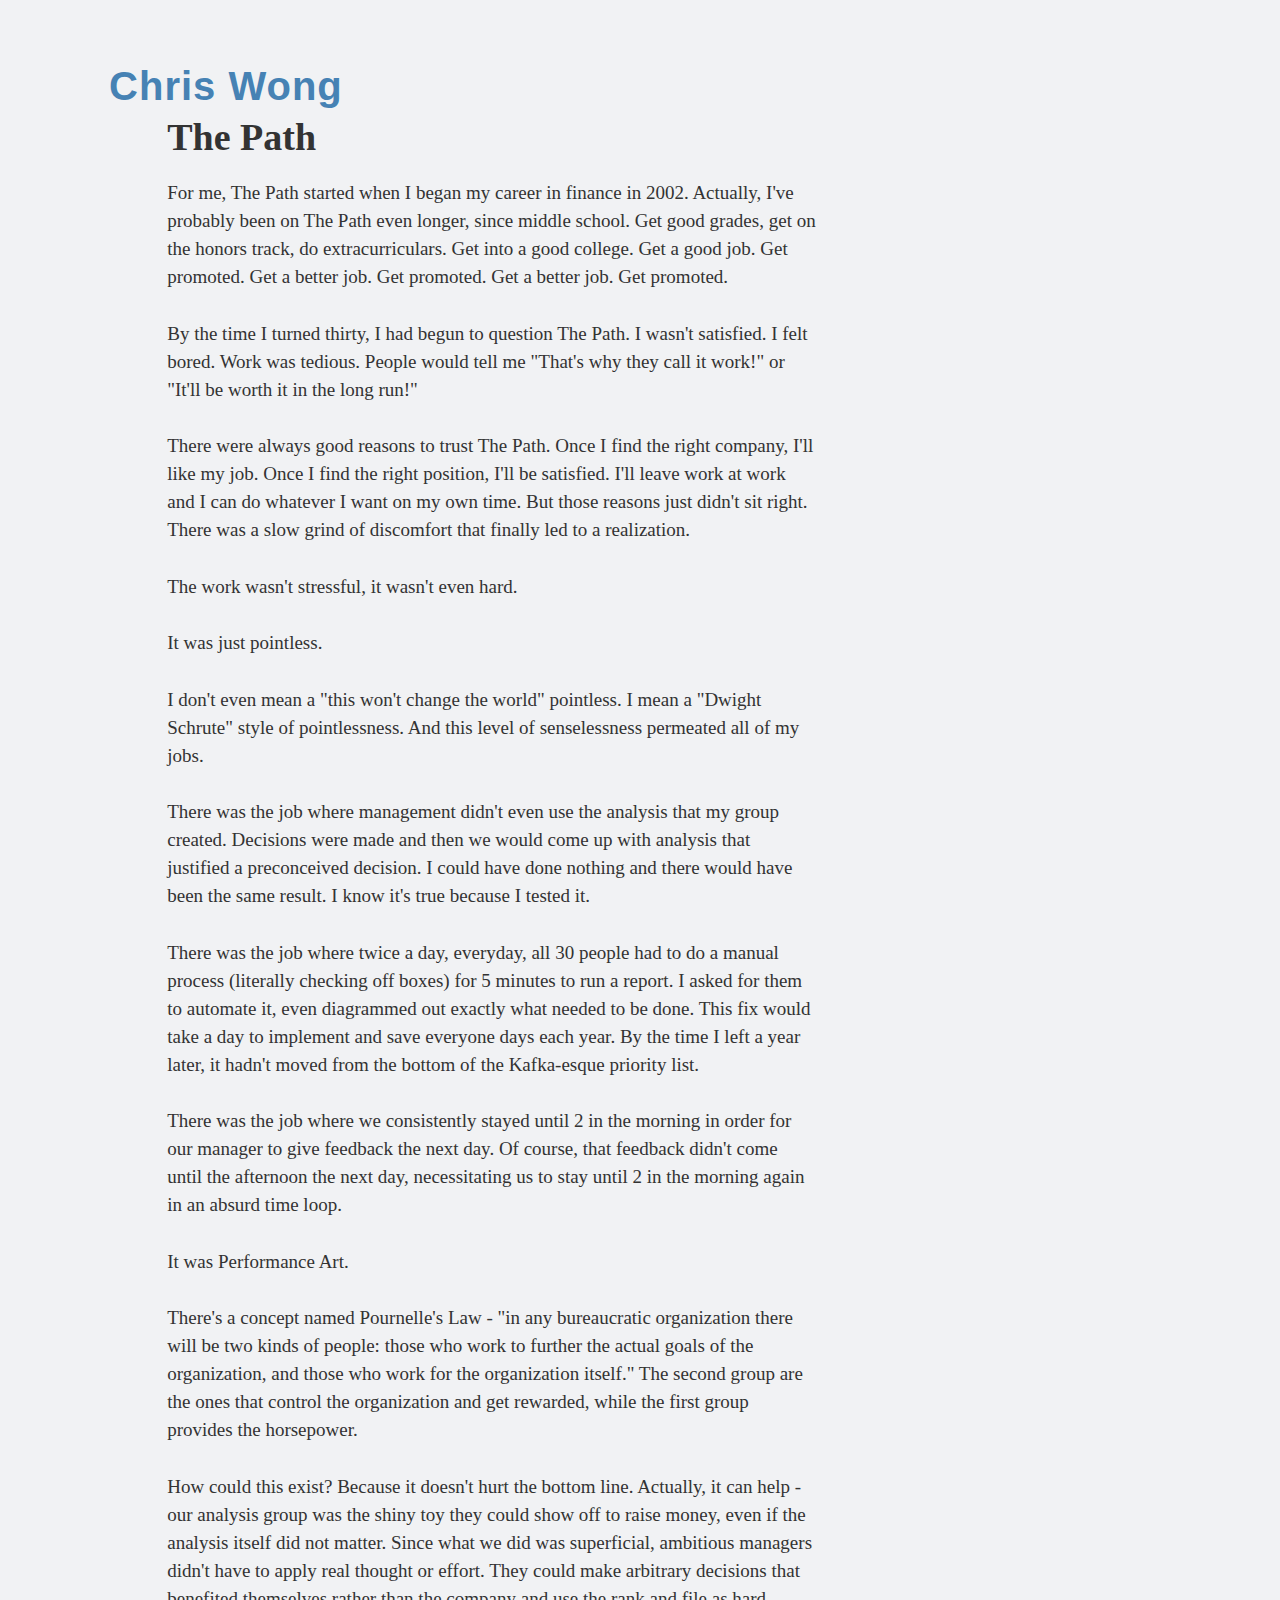
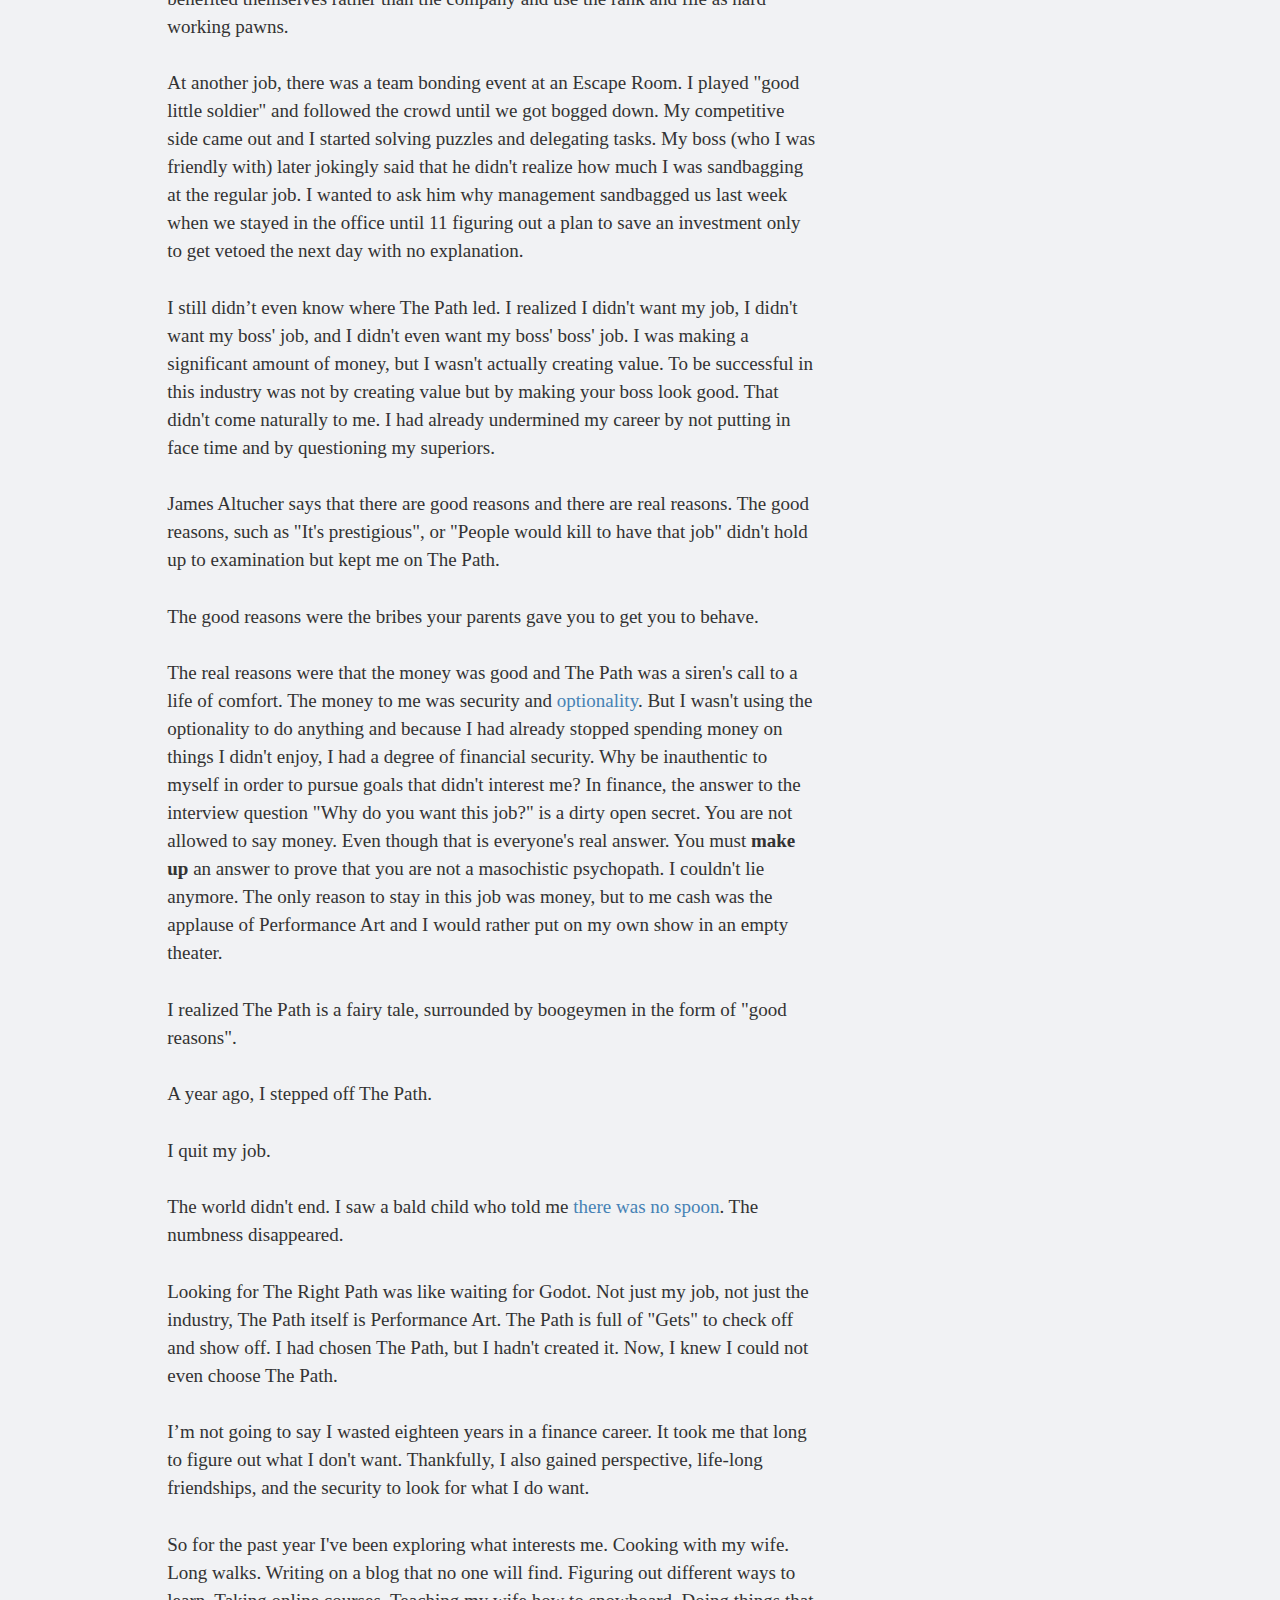
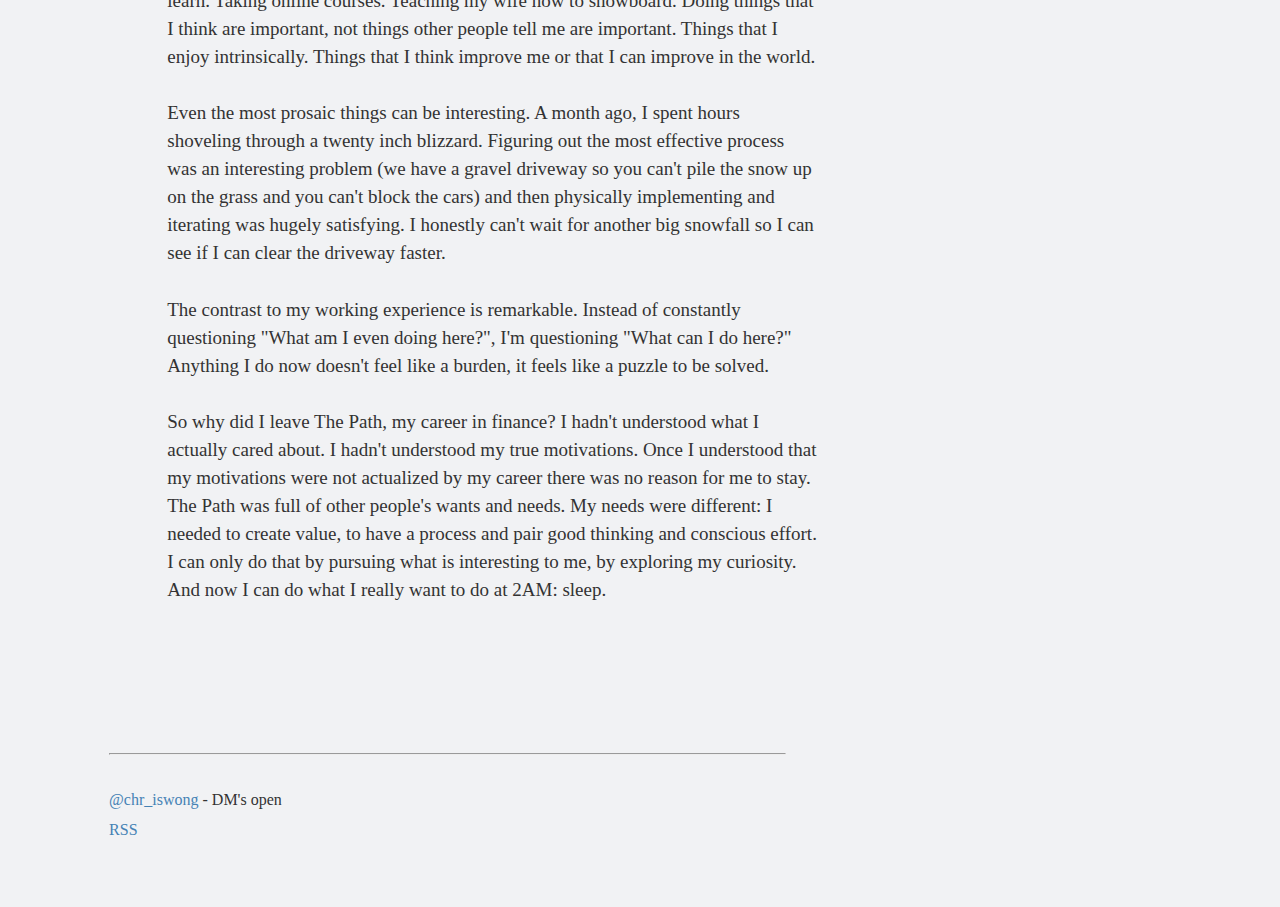
<file: thepath.html>
<!DOCTYPE html>
<!-- This site was created in Notepad -->
<title>chr.iswong</title>

<!-- Metadata & Icons -->
<meta name="viewport" content="width=device-width, initial-scale=1, maximum-scale=1">
<meta http-equiv="Content-Type" content="text/html; charset=UTF-8" >


<!-- CSS -->
<link rel="stylesheet" type="text/css" href="/css/reset.css">
<link rel="stylesheet" type="text/css" href="/css/style.css">


</head>
<body>


<div class="wrapper">

<!-- header -->
	<div class="header">
		<h1><a href="/">Chris Wong</a></h1>
	</div>

<div class="body">
<article>
<h1>The Path</h1>
<p><p>
For me, The Path started when I began my career in finance in 2002.  Actually, I've probably been on The Path even longer, since middle school.  Get good grades, get on the honors track, do extracurriculars.  Get into a good college.  Get a good job.  Get promoted.  Get a better job.  Get promoted.  Get a better job.  Get promoted.
<p>
By the time I turned thirty, I had begun to question The Path.  I wasn't satisfied.  I felt bored.  Work was tedious.  People would tell me "That's why they call it work!" or "It'll be worth it in the long run!"  
<p>
There were always good reasons to trust The Path.  Once I find the right company, I'll like my job.  Once I find the right position, I'll be satisfied.  I'll leave work at work and I can do whatever I want on my own time.  But those reasons just didn't sit right.  There was a slow grind of discomfort that finally led to a realization.
<p>
The work wasn't stressful, it wasn't even hard.  
<p>
It was just pointless.  
<p>
I don't even mean a "this won't change the world" pointless.  I mean a "Dwight Schrute" style of pointlessness.  And this level of senselessness permeated all of my jobs.
<p>
There was the job where management didn't even use the analysis that my group created.  Decisions were made and then we would come up with analysis that justified a preconceived decision.  I could have done nothing and there would have been the same result.  I know it's true because I tested it.  
<p>
There was the job where twice a day, everyday, all 30 people had to do a manual process (literally checking off boxes) for 5 minutes to run a report.  I asked for them to automate it, even diagrammed out exactly what needed to be done. This fix would take a day to implement and save everyone days each year.  By the time I left a year later, it hadn't moved from the bottom of the Kafka-esque priority list.
<p>
There was the job where we consistently stayed until 2 in the morning in order for our manager to give feedback the next day.  Of course, that feedback didn't come until the afternoon the next day, necessitating us to stay until 2 in the morning again in an absurd time loop.
<p>
It was Performance Art.
<p>
There's a concept named Pournelle's Law - "in any bureaucratic organization there will be two kinds of people: those who work to further the actual goals of the organization, and those who work for the organization itself."  The second group are the ones that control the organization and get rewarded, while the first group provides the horsepower.  
<p>
How could this exist?  Because it doesn't hurt the bottom line.  Actually, it can help - our analysis group was the shiny toy they could show off to raise money, even if the analysis itself did not matter.  Since what we did was superficial, ambitious managers didn't have to apply real thought or effort.  They could make arbitrary decisions that benefited themselves rather than the company and use the rank and file as hard working pawns.
<p>
At another job, there was a team bonding event at an Escape Room.  I played "good little soldier" and followed the crowd until we got bogged down.  My competitive side came out and I started solving puzzles and delegating tasks.  My boss (who I was friendly with) later jokingly said that he didn't realize how much I was sandbagging at the regular job.  I wanted to ask him why management sandbagged us last week when we stayed in the office until 11 figuring out a plan to save an investment only to get vetoed the next day with no explanation.
<p>
I still didn’t even know where The Path led.  I realized I didn't want my job, I didn't want my boss' job, and I didn't even want my boss' boss' job.  I was making a significant amount of money, but I wasn't actually creating value.  To be successful in this industry was not by creating value but by making your boss look good.  That didn't come naturally to me.  I had already undermined my career by not putting in face time and by questioning my superiors.  
<p>
James Altucher says that there are good reasons and there are real reasons.  The good reasons, such as "It's prestigious", or "People would kill to have that job" didn't hold up to examination but kept me on The Path.  
<p>
The good reasons were the bribes your parents gave you to get you to behave.
<p>
The real reasons were that the money was good and The Path was a siren's call to a life of comfort.  The money to me was security and <a href="https://radreads.co/collecting-options-isnt-best-life-strategy/" target="_blank">optionality</a>.  But I wasn't using the optionality to do anything and because I had already stopped spending money on things I didn't enjoy, I had a degree of financial security.  Why be inauthentic to myself in order to pursue goals that didn't interest me?  In finance, the answer to the interview question "Why do you want this job?" is a dirty open secret.  You are not allowed to say money.  Even though that is everyone's real answer.  You must <b>make up</b> an answer to prove that you are not a masochistic psychopath.  I couldn't lie anymore.  The only reason to stay in this job was money, but to me cash was the applause of Performance Art and I would rather put on my own show in an empty theater.
<p>
I realized The Path is a fairy tale, surrounded by boogeymen in the form of "good reasons".
<p>
A year ago, I stepped off The Path.
<p>
I quit my job.
<p>
The world didn't end.  I saw a bald child who told me <a href="https://www.youtube.com/watch?v=uAXtO5dMqEI" target="_blank">there was no spoon</a>.  The numbness disappeared.
<p>
Looking for The Right Path was like waiting for Godot.  Not just my job, not just the industry, The Path itself is Performance Art.  The Path is full of "Gets" to check off and show off.  I had chosen The Path, but I hadn't created it.  Now, I knew I could not even choose The Path.
<p>
I’m not going to say I wasted eighteen years in a finance career.  It took me that long to figure out what I don't want.  Thankfully, I also gained perspective, life-long friendships, and the security to look for what I do want.
<p>
So for the past year I've been exploring what interests me.  Cooking with my wife.  Long walks.  Writing on a blog that no one will find. Figuring out different ways to learn.  Taking online courses.  Teaching my wife how to snowboard.   Doing things that I think are important, not things other people tell me are important.  Things that I enjoy intrinsically.  Things that I think improve me or that I can improve in the world.  
<p>
Even the most prosaic things can be interesting.  A month ago, I spent hours shoveling through a twenty inch blizzard.  Figuring out the most effective process was an interesting problem (we have a gravel driveway so you can't pile the snow up on the grass and you can't block the cars) and then physically implementing and iterating was hugely satisfying.  I honestly can't wait for another big snowfall so I can see if I can clear the driveway faster.  
<p>
The contrast to my working experience is remarkable.  Instead of constantly questioning "What am I even doing here?", I'm questioning "What can I do here?"  Anything I do now doesn't feel like a burden, it feels like a puzzle to be solved.  
<p>
So why did I leave The Path, my career in finance?  I hadn't understood what I actually cared about.  I hadn't understood my true motivations.  Once I understood that my motivations were not actualized by my career there was no reason for me to stay.  The Path was full of other people's wants and needs.  My needs were different: I needed to create value, to have a process and pair good thinking and conscious effort.  I can only do that by pursuing what is interesting to me, by exploring my curiosity.  And now I can do what I really want to do at 2AM: sleep.
</article>
</div>


</div>

</body>
<div class="footer">
<br><br><br>
	<hr>
	<a href="http://twitter.com/chr_iswong">@chr_iswong</a> - DM's open
	<br>
	<a href="/rssfeed.xml">RSS</a> <br>
</div>
<br><br><br>
</file>
<file: css/style.css>
.header {
	margin: 10px 0;
	width: 350px;
	line-height: 20px;
	letter-spacing: 1px;
	font-size: 20px;
	font-family: Candara, Trebuchet MS, Calibri, Lucida Sans, sans-serif;
	color: #407294;
}


.header a:link, .body a:link, .body ul li a:link, .footer a:link, .pins a:link, p a:link {
	color: Steelblue;
	text-decoration: none;
}

.header a:visited, .body a:visited, .body ul li a:visited, .footer a:visited, .pins a:visited, p a:visited {
	color: #407294;
	text-decoration: none;
}

.header a:hover, .body a:hover, .body ul li a:hover, .footer a:hover, .pins a:hover, p a:hover {
	color: cornflowerblue;
	text-decoration: none;
}

.header a:active, .body a:active, .body ul li a:active, .footer a:active, .pins a:active, p a:active {
	color: DodgerBlue;
	text-decoration: none;
}


.wrapper {
	margin-top: 6%;
	margin-left: 8%;
}

body {
	background-color: #f1f2f4;
	color: #333333;
	font-family: Noto, Constantia, Palatino, serif;
}

.body article {
	width: 95%;
	margin-left: 2.5%;
	margin-right: auto;
	padding-left: 2.5%;
	max-width: 650px;
	counter-reset: sidenote-counter;

	font-size: 19px;
	font-weight: 200;
	line-height: 28px;
}


.body h3, .talks h3 {
	text-transform: uppercase;
	font-size: 12px;
	letter-spacing: 3px;
	color: cornflowerblue;
	font-family: Arial, Helvetica, sans-serif;
	padding-bottom: 15px;
}

.body, .talks, {
	margin-top: 2em;
	margin-bottom: 2em;
	font-size: 12px;
}

.body ul li {
	list-style-type: square;
	padding: 0 0 0 0;
	font-size: 18px;
	line-height: 30px;
}
 
.body ul, .talks ul, {
	margin-left: 0;
	padding-left: 0;
}



.pins {
  margin-top: 4em;
  margin-bottom: 3em;
}

.pins {
	font-family: Noto, Constantia, Palatino, serif;
	font-size: 18px;
	line-height: 8px;
}

.more a:link {
	text-transform: uppercase;
	font-size: 10px;
	font-weight: bold;
	color: #444;
	letter-spacing: 3px;
	font-family: Arial, Helvetica, sans-serif;
}

.footer hr {
	margin-left: 0;
	width: 90%;
  max-width: 675px;
	margin-top: 30px;
	margin-bottom: 30px;
}

.footer {
	margin-left: 8%;
	padding: 0 0 0 0;
	font-size: 16px;
	line-height: 30px;
}

.about {
  margin-top: 2em;
	color: #333333;
	font-family: "minion-pro",sans-serif;
	font-style: normal;
	font-weight: 400;
  text-align: justify;
  margin-right: 16px;
	font-size: 18px;
	max-width: 675px;
	line-height: 26px;
}
blockquote {
    display: block;
    margin-top: 1em;
    margin-bottom: 1em;
    margin-left: 50px;
    margin-right: 40px;
  }

/* Sidenotes, margin notes, figures, captions */
img {
    max-width: 100%;
}

.sidenote,
.marginnote {
    float: right;
    clear: right;
    margin-right: -60%;
    width: 50%;
    margin-top: 0.3rem;
    margin-bottom: 0;
    font-size: 1.1rem;
    line-height: 1.3;
    vertical-align: baseline;
    position: relative;
}

.sidenote-number {
    counter-increment: sidenote-counter;
}

.sidenote-number:after,
.sidenote:before {
    font-family: et-book-roman-old-style;
    position: relative;
    vertical-align: baseline;
}

.sidenote-number:after {
    content: counter(sidenote-counter);
    font-size: 1rem;
    top: -0.5rem;
    left: 0.1rem;
}

.sidenote:before {
    content: counter(sidenote-counter) " ";
    font-size: 1rem;
    top: -0.5rem;
}

blockquote .sidenote,
blockquote .marginnote {
    margin-right: -82%;
    min-width: 59%;
    text-align: left;
}

div.fullwidth,
table.fullwidth {
    width: 100%;
}

div.table-wrapper {
    overflow-x: auto;
    font-family: "Trebuchet MS", "Gill Sans", "Gill Sans MT", sans-serif;
}

.sans {
    font-family: "Gill Sans", "Gill Sans MT", Calibri, sans-serif;
    letter-spacing: .03em;
}

code, pre > code {
    font-family: Consolas, "Liberation Mono", Menlo, Courier, monospace;
    font-size: 1.0rem;
    line-height: 1.42;
    -webkit-text-size-adjust: 100%; /* Prevent adjustments of font size after orientation changes in iOS. See https://github.com/edwardtufte/tufte-css/issues/81#issuecomment-261953409 */
}

.sans > code {
    font-size: 1.2rem;
}

h1 > code,
h2 > code,
h3 > code {
    font-size: 0.80em;
}

.marginnote > code,
.sidenote > code {
    font-size: 1rem;
}

pre > code {
    font-size: 0.9rem;
    width: 52.5%;
    margin-left: 2.5%;
    overflow-x: auto;
    display: block;
}

pre.fullwidth > code {
    width: 90%;
}

.fullwidth {
    max-width: 90%;
    clear:both;
}

span.newthought {
    font-variant: small-caps;
    font-size: 1.2em;
}

input.margin-toggle {
    display: none;
}

label.sidenote-number {
    display: inline;
}

label.margin-toggle:not(.sidenote-number) {
    display: none;
}

.iframe-wrapper {
    position: relative;
    padding-bottom: 56.25%; /* 16:9 */
    padding-top: 25px;
    height: 0;
}

.iframe-wrapper iframe {
    position: absolute;
    top: 0;
    left: 0;
    width: 100%;
    height: 100%;
}

@media (max-width: 760px) {
    body {
        width: 84%;
        padding-left: 8%;
        padding-right: 8%;
    }

    hr,
    section > p,
    section > footer,
    section > table {
        width: 100%;
    }

    pre > code {
        width: 97%;
    }

    section > dl,
    section > ol,
    section > ul {
        width: 90%;
    }

    figure {
        max-width: 90%;
    }

    figcaption,
    figure.fullwidth figcaption {
        margin-right: 0%;
        max-width: none;
    }

    blockquote {
        margin-left: 1.5em;
        margin-right: 0em;
    }

    blockquote p,
    blockquote footer {
        width: 100%;
    }

    label.margin-toggle:not(.sidenote-number) {
        display: inline;
    }

    .sidenote,
    .marginnote {
        display: none;
    }

    .margin-toggle:checked + .sidenote,
    .margin-toggle:checked + .marginnote {
        display: block;
        float: left;
        left: 1rem;
        clear: both;
        width: 95%;
        margin: 1rem 2.5%;
        vertical-align: baseline;
        position: relative;
    }

    label {
        cursor: pointer;
    }

    div.table-wrapper,
    table {
        width: 85%;
    }

    img {
        width: 100%;
    }
}
</file>
